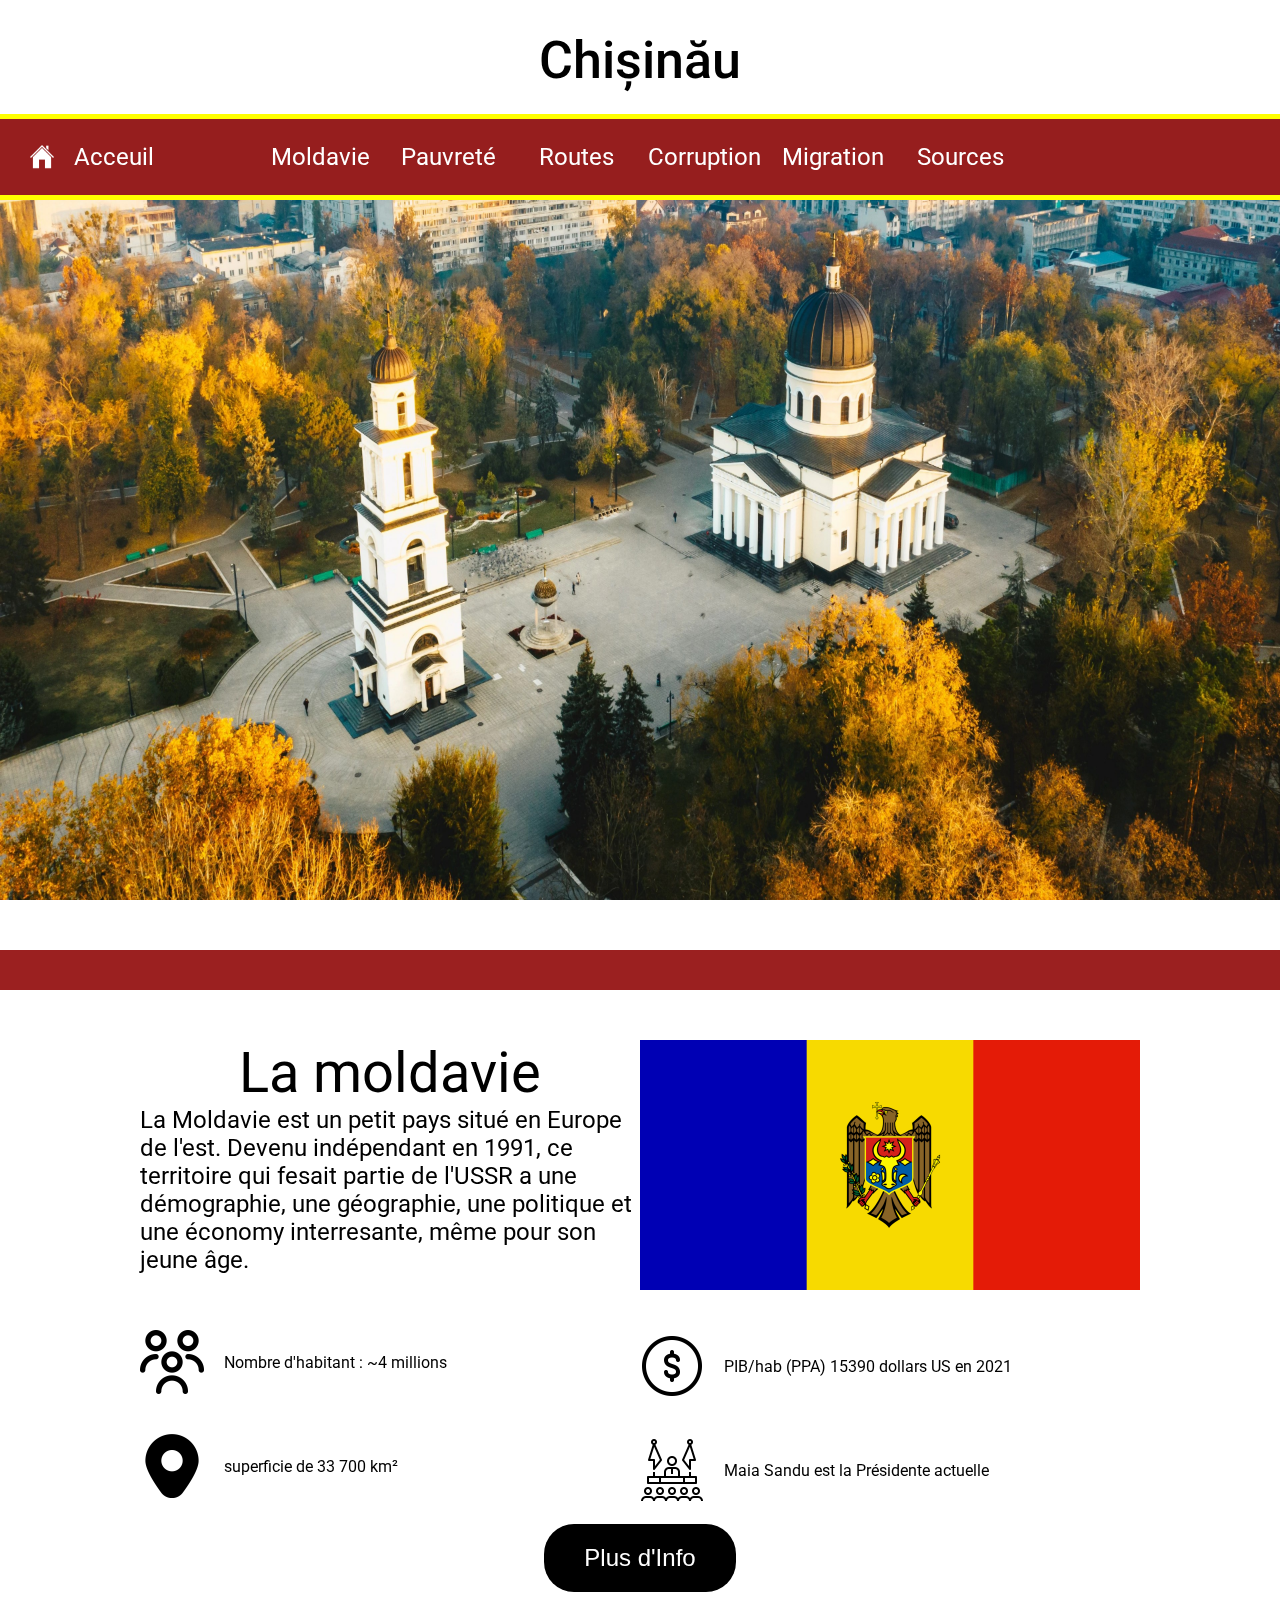
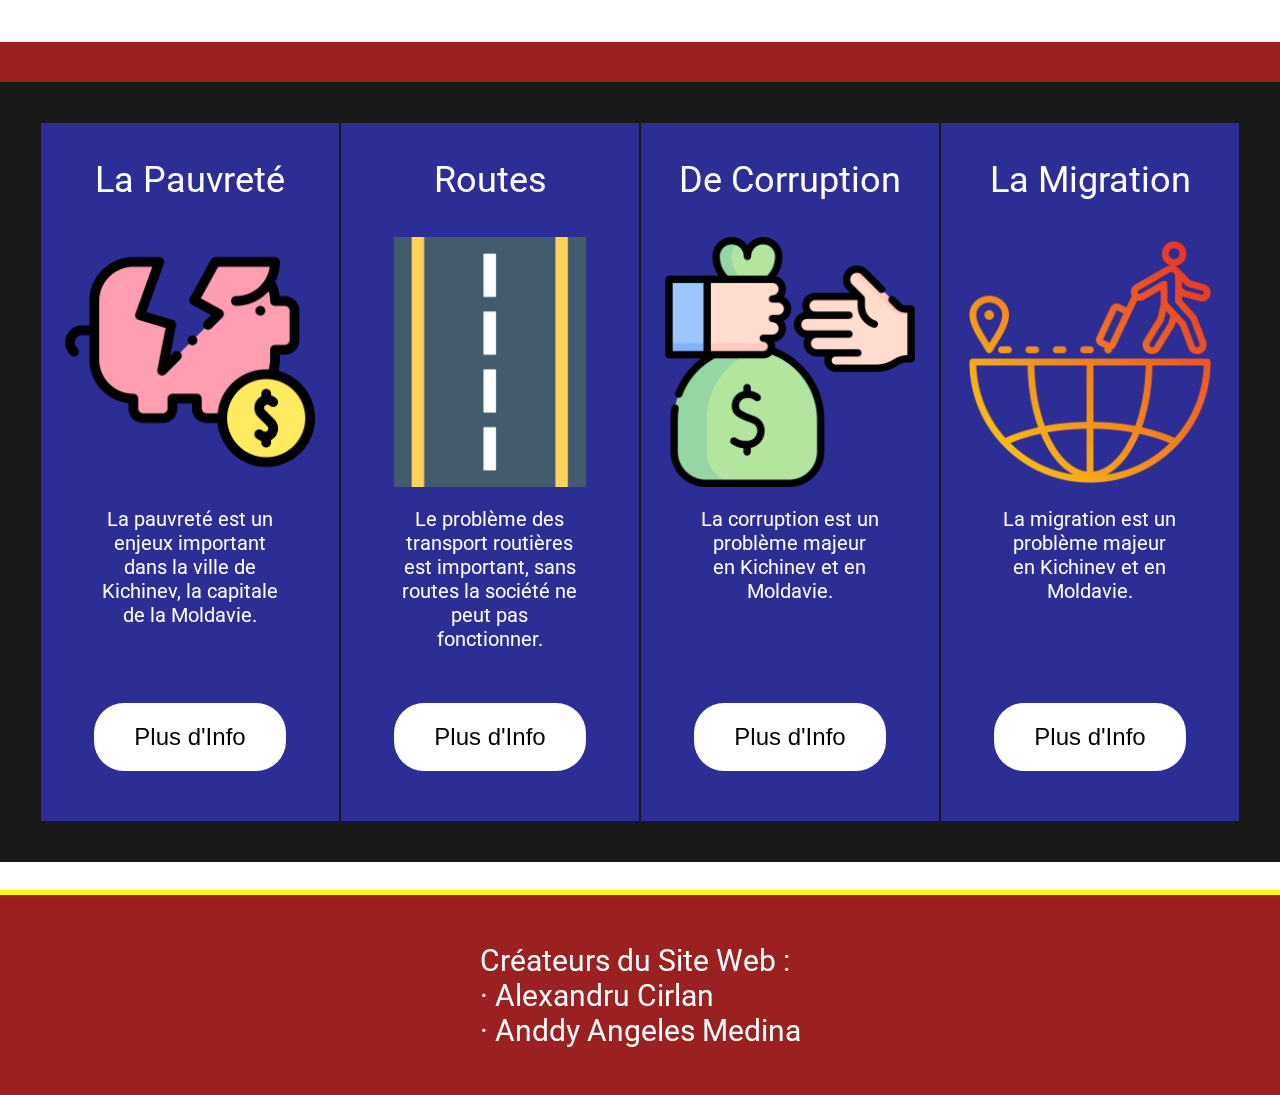
<file: index.html>
<!DOCTYPE html>
<html>
  <!--HEAD-->
  <head>
    <title>Page d'acceuil</title>
    <!--styles-->
    <link rel="stylesheet" href="styles/general.css">
    <link rel="stylesheet" href="styles/header.css">
    <link rel="stylesheet" href="styles/welcome.css">
    <link rel="stylesheet" href="styles/bottom.css">
    <!--fonts-->
    <link rel="preconnect" href="https://fonts.googleapis.com">
    <link rel="preconnect" href="https://fonts.gstatic.com" crossorigin>
    <link href="https://fonts.googleapis.com/css2?family=Roboto:wght@100;300;400;500;700&display=swap" rel="stylesheet">
  </head>
  <!--BODY-->
  <body>
    <!--header-->
    <div class="header">
      <!--title-->
      <div class="header-title-div">
        <p class="header-title">Chișinău</p>
      </div>
      <div class="nav-bar">
        <!--left-->
        <div class="header-left">
          <a class="home-button" href="./index.html">
            <img class="home" src="icons/home.png">
            <p class="header-city">Acceuil</p>
          </a>
          
        </div>
        <!--middle-->
        <div class="header-middle">
          <a class="header-link" href="./Moldavie.html"
            style="margin-left: 0px;"
            >Moldavie</a>
          <a class="header-link" href="./Pauvreté.html">Pauvreté</a>
          <a class="header-link" href="./Routes.html">Routes</a>
          <a class="header-link" href="./Corruption.html">Corruption</a>
          <a class="header-link" href="./Migration.html">Migration</a>
          <a class="header-link" href="./Sources.html">Sources</a>
        </div>
        <!--right-->
        <div class="header-right">
          <p> </p>
        </div>
      </div>
    </div>
    <!--page-content-->
    <div class="welcome-content">
      <div class="page-content">
        <div class="country-description">
          <div class="country-top">
            <div class="country-left">
              <div class="country-text-left">
                <p class="country-name-left">La moldavie</p>
                <p class="country-intro">
                  La Moldavie est un petit pays situé en Europe de l'est. Devenu indépendant en 1991, ce territoire qui fesait partie de l'USSR a une démographie, une géographie, une politique et une économy interresante, même pour son jeune âge.
                </p>
              </div>
              <div class="country-icons-left">
                <div class="country-icon-container">
                  <img class="country-icons" src="icons/users-alt.png">
                  <p class="country-icons-text">Nombre d'habitant : ~4 millions </p>
                </div>
                <div class="country-icon-container">
                  <img class="country-icons" src="icons/marker.png">
                  <p class="country-icons-text">superficie de 33 700 km²</p>
                </div>
              </div>
            </div>
            <div class="country-right">
              <div class="country-image">
                <img class="country-flag" src="images/moldova-flag.jpeg">
              </div>
              <div class="country-icons-right">
                <div class="country-icon-container">
                  <img class="country-icons" src="icons/coin.png">
                  <p class="country-icons-text">PIB/hab &#40;PPA&#41; 15390 dollars US en 2021</p>
                </div>
                <div class="country-icon-container">
                  <img class="country-icons" src="icons/goverment.png">
                  <p class="country-icons-text">Maia Sandu est la Présidente actuelle</p>
                </div>
              </div>
            </div>
          </div>
          <div class="country-description-bottom">
            <a class="country-more-info-link" href="./Moldavie.html">
              <button class="country-more-info-button">
                Plus d'Info
              </button>
            </a>
            
          </div>
        </div>




        <!--problems-->
        <div class="city-problems">
          <div class="problem-container">
            <p class="title-problem">La Pauvreté</p>
            <img class="image-problem" src="icons/piggy-bank.png">
            <p class="intro-problem">
              La pauvreté est un enjeux important dans la ville de Kichinev, la capitale de la Moldavie.
            </p>
            <a class="more-info-link" href="./Pauvreté.html">
              <button class="more-info-button">
                Plus d'Info
              </button>
            </a>
          </div>
          <div class="problem-container">
            <p class="title-problem">Routes</p>
            <img class="image-problem" src="icons/road.png">
            <p class="intro-problem">
              Le problème des transport routières est important, sans routes la société ne peut pas fonctionner.
            </p>
            <a class="more-info-link" href="./Routes.html">
              <button class="more-info-button">
                Plus d'Info
              </button>
            </a>
          </div>
          <div class="problem-container">
            <p class="title-problem">De Corruption</p>
            <img class="image-problem" src="icons/corruption.png">
            <p class="intro-problem">
              La corruption est un problème majeur en Kichinev et en Moldavie.
            </p>
            <a class="more-info-link" href="./Corruption.html">
              <button class="more-info-button">
                Plus d'Info
              </button>
            </a>
          </div>
          <div class="problem-container">
            <p class="title-problem">La Migration</p>
            <img class="image-problem" src="icons/immigrant.png">
            <p class="intro-problem">
              La migration est un problème majeur en Kichinev et en Moldavie. 
            </p>
            <a class="more-info-link" href="./Migration.html">
              <button class="more-info-button">
                Plus d'Info
              </button>
            </a>
          </div>
        </div>
      </div> 
      <div class="background-image-div">
        <img src="images/kichinev-background.jpeg" class="bg">
      </div> 
    </div>

    <!--bottom-->
    <div class="bottom">
      <div class="bottom-mothers">
        Créateurs du Site Web 	&#58; <br>
        &#183; Alexandru Cirlan <br>
        &#183; Anddy Angeles Medina <br>
      </div>
    </div>
  </body>
</html>
</file>
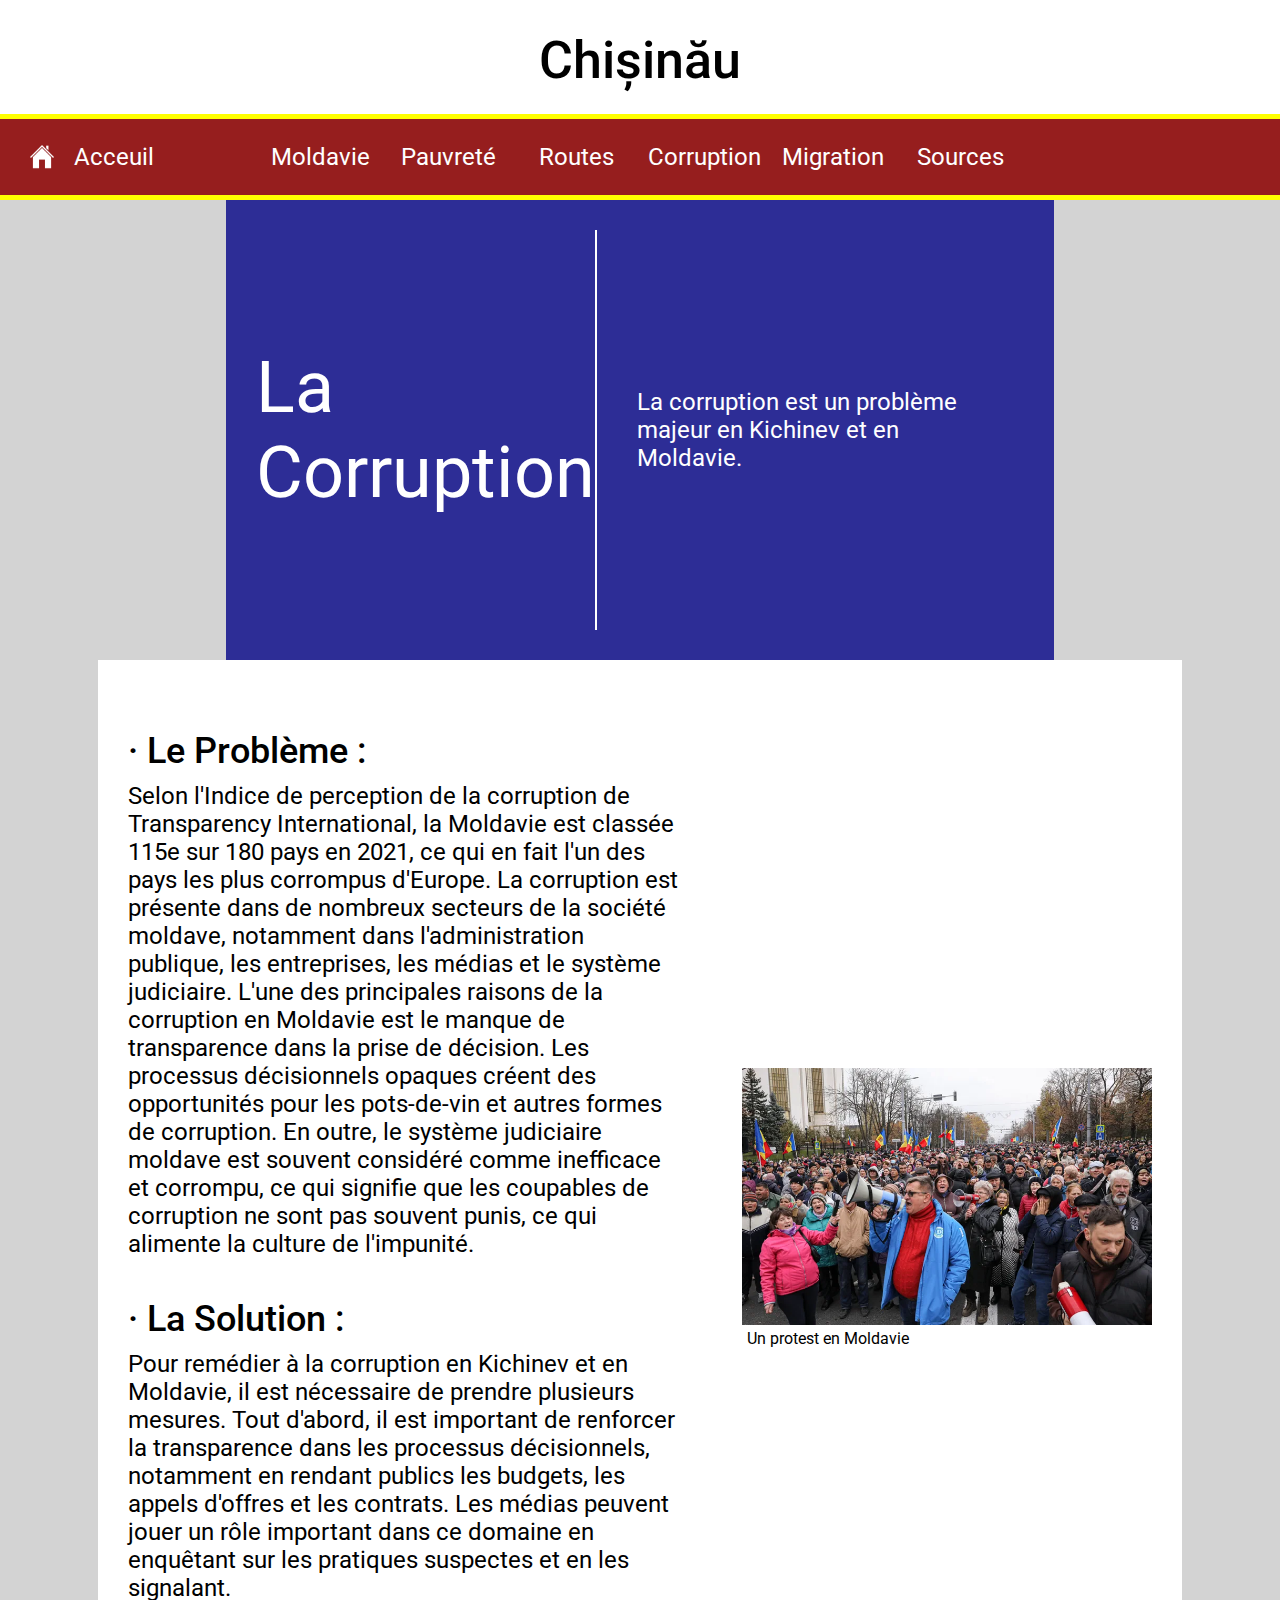
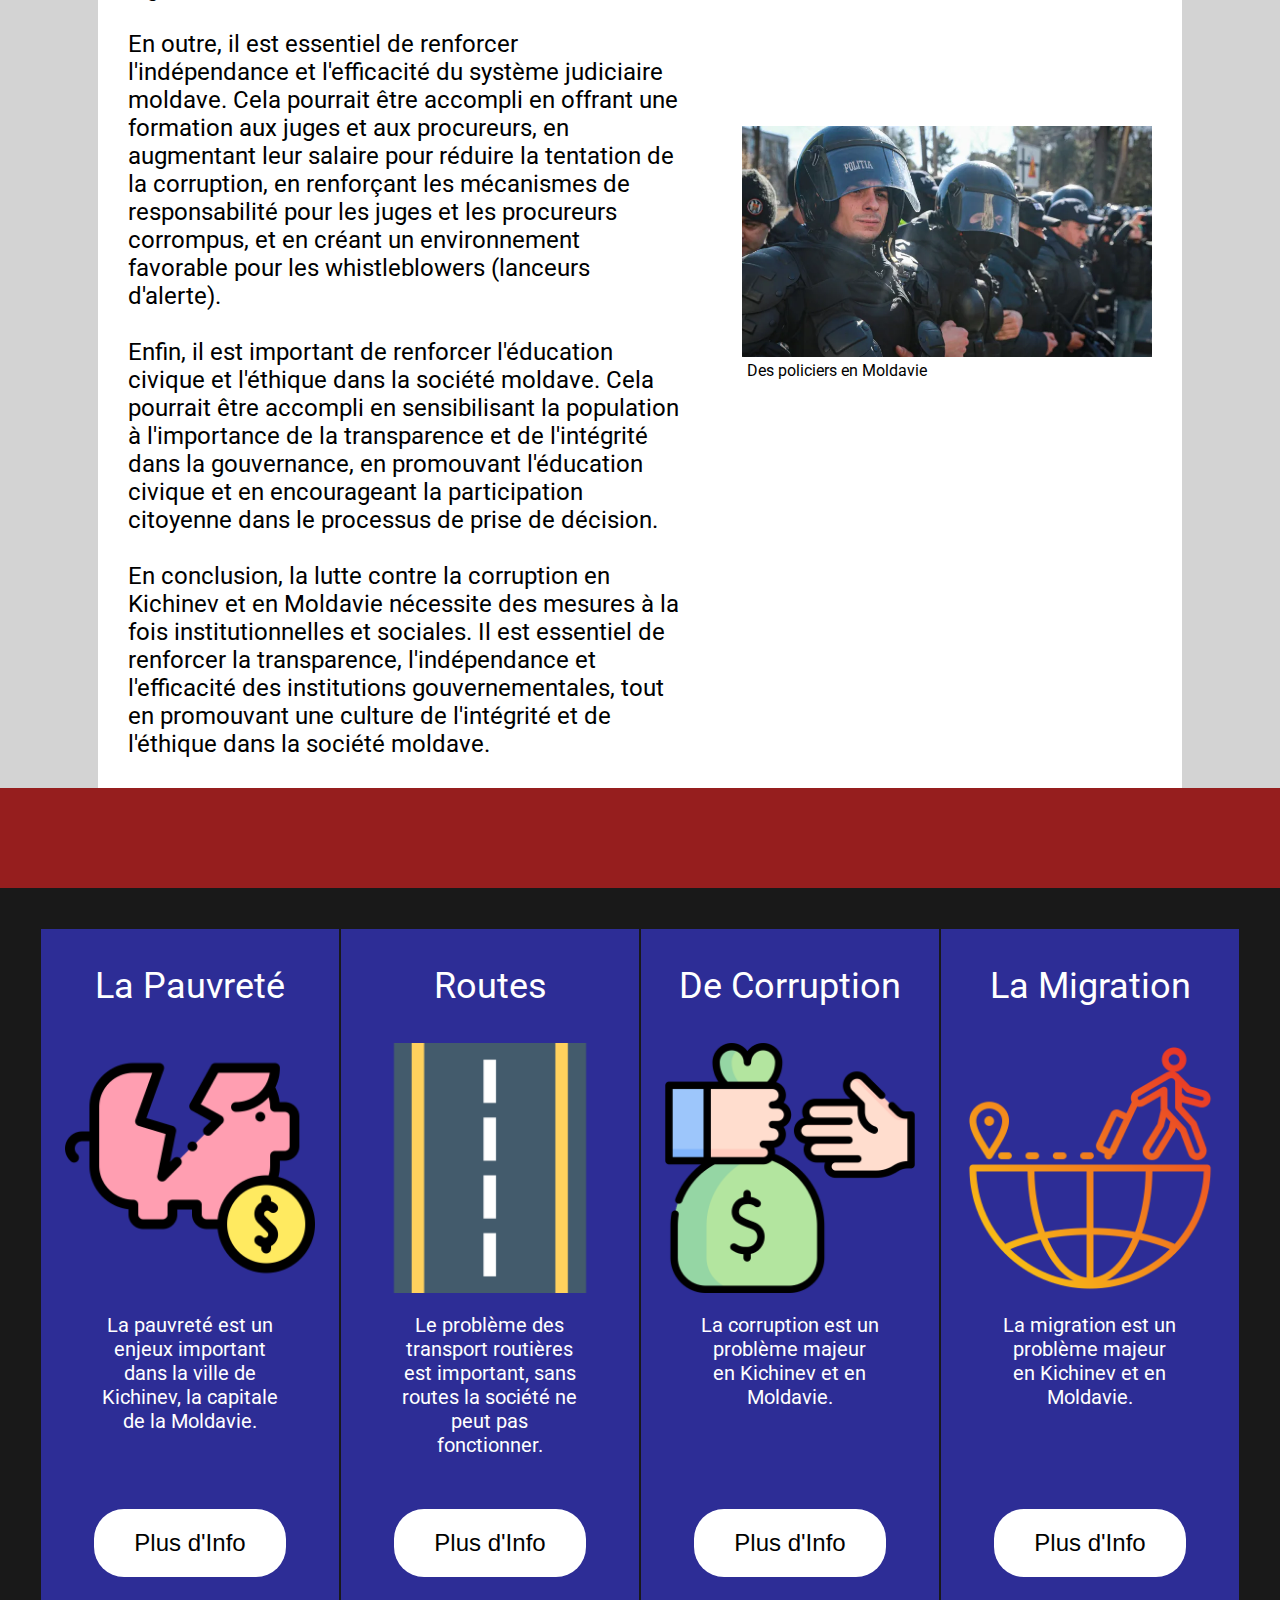
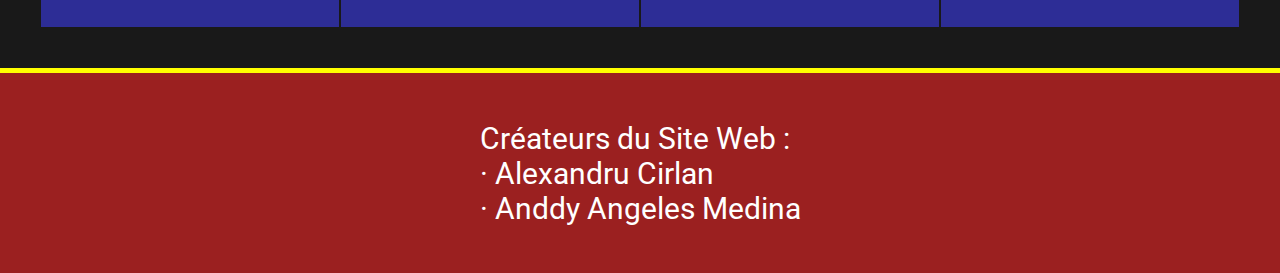
<file: Corruption.html>
<!DOCTYPE html>
<html>
  <!--HEAD-->
  <head>
    <title>Page d'acceuil</title>
    <!--styles-->
    <link rel="stylesheet" href="styles/general.css">
    <link rel="stylesheet" href="styles/header.css">
    <link rel="stylesheet" href="styles/page.css">
    <link rel="stylesheet" href="styles/bottom.css">
    <!--fonts-->
    <link rel="preconnect" href="https://fonts.googleapis.com">
    <link rel="preconnect" href="https://fonts.gstatic.com" crossorigin>
    <link href="https://fonts.googleapis.com/css2?family=Roboto:wght@100;300;400;500;700&display=swap" rel="stylesheet">
  </head>
  <!--BODY-->
  <body>
    <!--header-->
    <div class="header">
      <!--title-->
      <div class="header-title-div">
        <p class="header-title">Chișinău</p>
      </div>
      <div class="nav-bar">
        <!--left-->
        <div class="header-left">
          <a class="home-button" href="./index.html">
            <img class="home" src="icons/home.png">
            <p class="header-city">Acceuil</p>
          </a>
          
        </div>
        <!--middle-->
        <div class="header-middle">
          <a class="header-link" href="./Moldavie.html"
            style="margin-left: 0px;"
            >Moldavie</a>
          <a class="header-link" href="./Pauvreté.html">Pauvreté</a>
          <a class="header-link" href="./Routes.html">Routes</a>
          <a class="header-link" href="./Corruption.html">Corruption</a>
          <a class="header-link" href="./Migration.html">Migration</a>
          <a class="header-link" href="./Sources.html">Sources</a>
        </div>
        <!--right-->
        <div class="header-right">
          <p> </p>
        </div>
      </div>
    </div>
    <!--page-content-->
    <div class="page">
      <div class="title-container">
        <p class="title">La Corruption</p>
        <p class="title-text">
          La corruption est un problème majeur en Kichinev et en Moldavie.
        </p>
      </div>
      <div class="content-page">
        <div class="information-container">
          <div class="problem-poor">
            <p class="subtitle">
              &#183; Le Problème :
            </p>
            <p class="information">
              Selon l'Indice de perception de la corruption de Transparency International, la Moldavie est classée 115e sur 180 pays en 2021, ce qui en fait l'un des pays les plus corrompus d'Europe. La corruption est présente dans de nombreux secteurs de la société moldave, notamment dans l'administration publique, les entreprises, les médias et le système judiciaire. L'une des principales raisons de la corruption en Moldavie est le manque de transparence dans la prise de décision. Les processus décisionnels opaques créent des opportunités pour les pots-de-vin et autres formes de corruption. En outre, le système judiciaire moldave est souvent considéré comme inefficace et corrompu, ce qui signifie que les coupables de corruption ne sont pas souvent punis, ce qui alimente la culture de l'impunité.
            </p>
          </div>
          <div class="solution-poor">
            <p class="subtitle">
              &#183; La Solution :
            </p>
            <p class="information">
              Pour remédier à la corruption en Kichinev et en Moldavie, il est nécessaire de prendre plusieurs mesures. Tout d'abord, il est important de renforcer la transparence dans les processus décisionnels, notamment en rendant publics les budgets, les appels d'offres et les contrats. Les médias peuvent jouer un rôle important dans ce domaine en enquêtant sur les pratiques suspectes et en les signalant.<br>
              <br>En outre, il est essentiel de renforcer l'indépendance et l'efficacité du système judiciaire moldave. Cela pourrait être accompli en offrant une formation aux juges et aux procureurs, en augmentant leur salaire pour réduire la tentation de la corruption, en renforçant les mécanismes de responsabilité pour les juges et les procureurs corrompus, et en créant un environnement favorable pour les whistleblowers (lanceurs d'alerte).<br>
              <br>Enfin, il est important de renforcer l'éducation civique et l'éthique dans la société moldave. Cela pourrait être accompli en sensibilisant la population à l'importance de la transparence et de l'intégrité dans la gouvernance, en promouvant l'éducation civique et en encourageant la participation citoyenne dans le processus de prise de décision.<br>
              <br>En conclusion, la lutte contre la corruption en Kichinev et en Moldavie nécessite des mesures à la fois institutionnelles et sociales. Il est essentiel de renforcer la transparence, l'indépendance et l'efficacité des institutions gouvernementales, tout en promouvant une culture de l'intégrité et de l'éthique dans la société moldave.
            </p>
          </div>
        </div>
        <div class="image-container">
          <div>
            <img class="image" src="images/moldova-revolt.jpeg">
            <a class="image-txt" target="_blank" href="https://images.seattletimes.com/wp-content/uploads/2022/12/urnpublicidap.org100663128544b9bc29c7739ad416a6fbMoldova_EU_Sanctions_74602.jpg?d=780x488">Un protest en Moldavie</a>
          </div>
          <div>
          <img class="image" src="images/moldova-police.jpeg">
          <a class="image-txt" target="_blank" href="https://i.cbc.ca/1.6776641.1678652824!/fileImage/httpImage/image.jpg_gen/derivatives/16x9_780/moldova-protest.jpg">Des policiers en Moldavie</a>
          </div>
        </div>
      </div>
      <div class="city-problems">
        <div class="problem-container">
          <p class="title-problem">La Pauvreté</p>
          <img class="image-problem" src="icons/piggy-bank.png">
          <p class="intro-problem">
            La pauvreté est un enjeux important dans la ville de Kichinev, la capitale de la Moldavie.
          </p>
          <a class="more-info-link" href="./Pauvreté.html">
            <button class="more-info-button">
              Plus d'Info
            </button>
          </a>
        </div>
        <div class="problem-container">
          <p class="title-problem">Routes</p>
          <img class="image-problem" src="icons/road.png">
          <p class="intro-problem">
            Le problème des transport routières est important, sans routes la société ne peut pas fonctionner.
          </p>
          <a class="more-info-link" href="./Routes.html">
            <button class="more-info-button">
              Plus d'Info
            </button>
          </a>
        </div>
        <div class="problem-container">
          <p class="title-problem">De Corruption</p>
          <img class="image-problem" src="icons/corruption.png">
          <p class="intro-problem">
            La corruption est un problème majeur en Kichinev et en Moldavie.
          </p>
          <a class="more-info-link" href="./Corruption.html">
            <button class="more-info-button">
              Plus d'Info
            </button>
          </a>
        </div>
        <div class="problem-container">
          <p class="title-problem">La Migration</p>
          <img class="image-problem" src="icons/immigrant.png">
          <p class="intro-problem">
            La migration est un problème majeur en Kichinev et en Moldavie. 
          </p>
          <a class="more-info-link" href="./Migration.html">
            <button class="more-info-button">
              Plus d'Info
            </button>
          </a>
        </div>
      </div>
    </div>  
    <!--bottom-->
    <div class="bottom">
      <div class="bottom-mothers">
        Créateurs du Site Web 	&#58; <br>
        &#183; Alexandru Cirlan <br>
        &#183; Anddy Angeles Medina <br>
      </div>
    </div>
  </body>
</html>
</file>
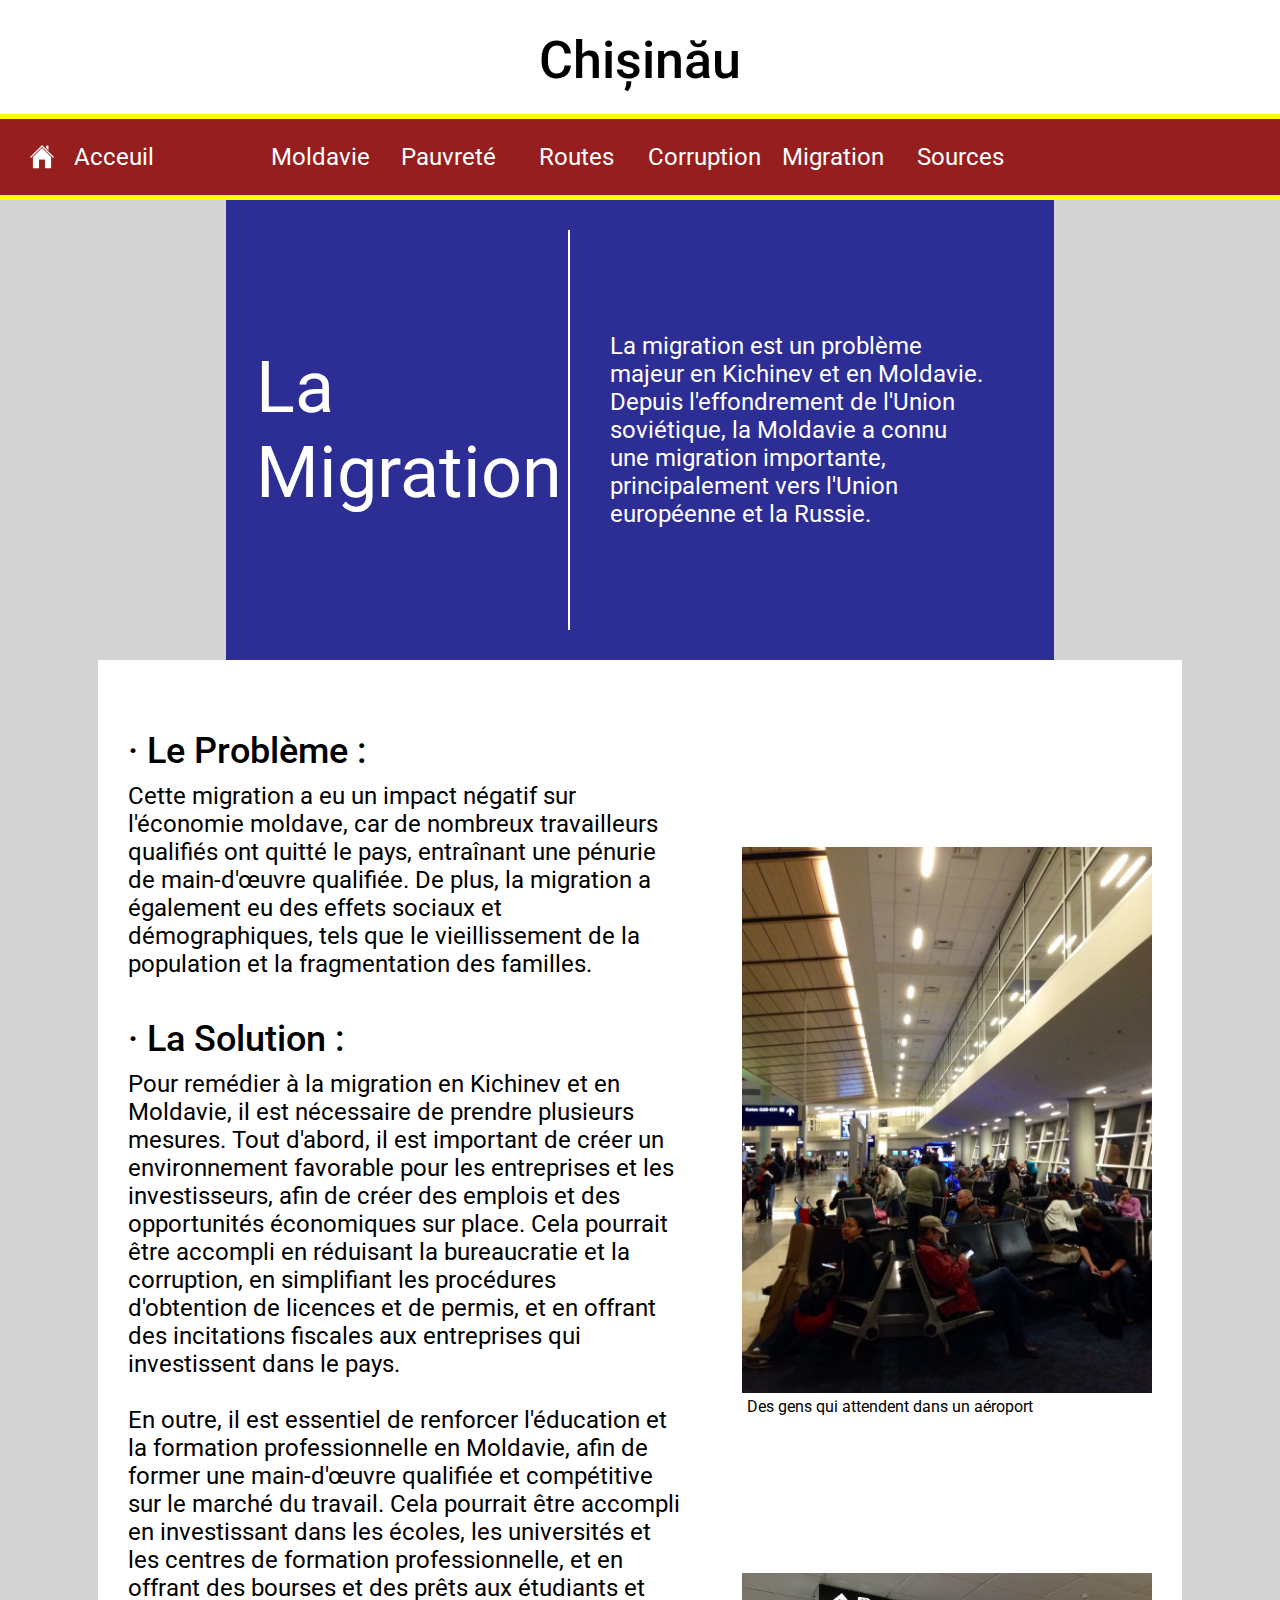
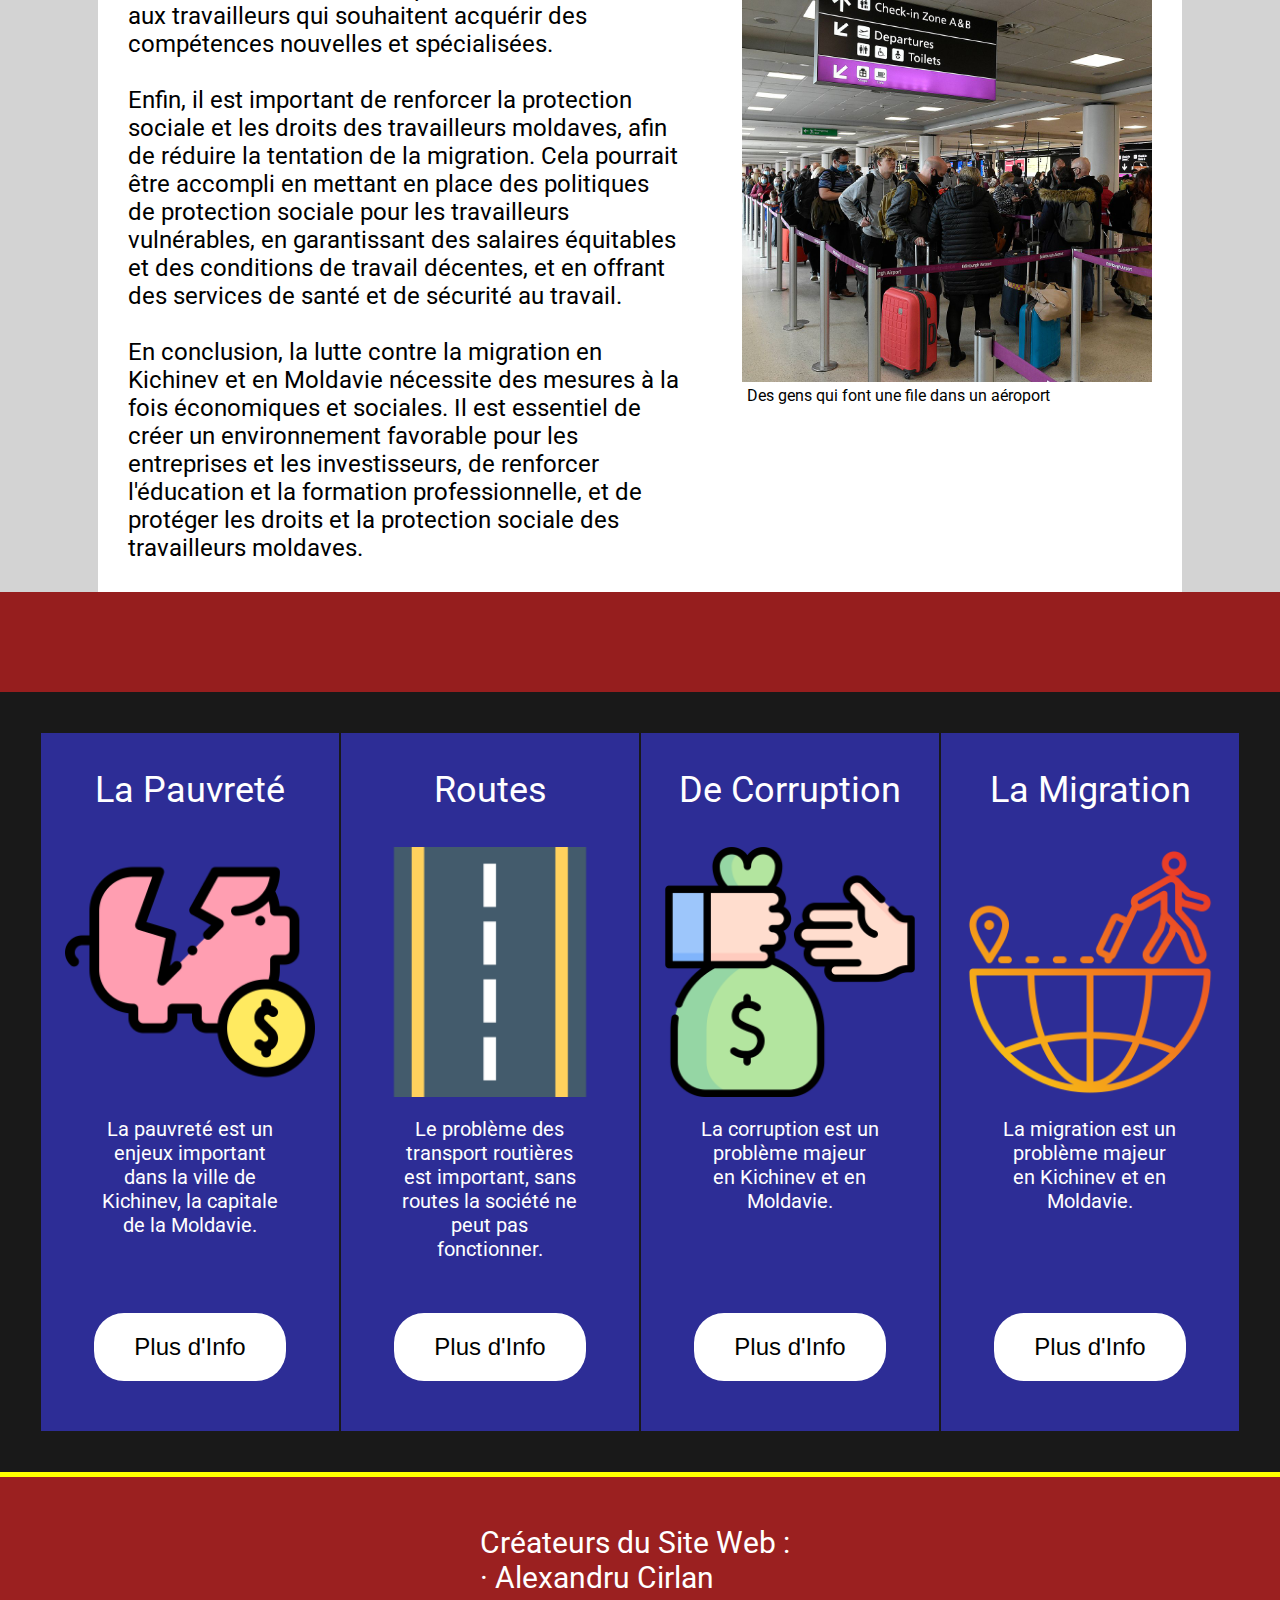
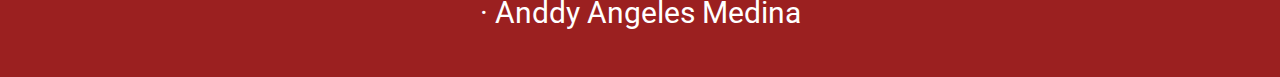
<file: Migration.html>
<!DOCTYPE html>
<html>
  <!--HEAD-->
  <head>
    <title>Page d'acceuil</title>
    <!--styles-->
    <link rel="stylesheet" href="styles/general.css">
    <link rel="stylesheet" href="styles/header.css">
    <link rel="stylesheet" href="styles/page.css">
    <link rel="stylesheet" href="styles/bottom.css">
    <!--fonts-->
    <link rel="preconnect" href="https://fonts.googleapis.com">
    <link rel="preconnect" href="https://fonts.gstatic.com" crossorigin>
    <link href="https://fonts.googleapis.com/css2?family=Roboto:wght@100;300;400;500;700&display=swap" rel="stylesheet">
  </head>
  <!--BODY-->
  <body>
    <!--header-->
    <div class="header">
      <!--title-->
      <div class="header-title-div">
        <p class="header-title">Chișinău</p>
      </div>
      <div class="nav-bar">
        <!--left-->
        <div class="header-left">
          <a class="home-button" href="./index.html">
            <img class="home" src="icons/home.png">
            <p class="header-city">Acceuil</p>
          </a>
          
        </div>
        <!--middle-->
        <div class="header-middle">
          <a class="header-link" href="./Moldavie.html"
            style="margin-left: 0px;"
            >Moldavie</a>
          <a class="header-link" href="./Pauvreté.html">Pauvreté</a>
          <a class="header-link" href="./Routes.html">Routes</a>
          <a class="header-link" href="./Corruption.html">Corruption</a>
          <a class="header-link" href="./Migration.html">Migration</a>
          <a class="header-link" href="./Sources.html">Sources</a>
        </div>
        <!--right-->
        <div class="header-right">
          <p> </p>
        </div>
      </div>
    </div>
    <!--page-content-->
    <div class="page">
      <div class="title-container">
        <p class="title">La Migration</p>
        <p class="title-text">
          La migration est un problème majeur en Kichinev et en Moldavie. Depuis l'effondrement de l'Union soviétique, la Moldavie a connu une migration importante, principalement vers l'Union européenne et la Russie. 
        </p>
      </div>
      <div class="content-page">
        <div class="information-container">
          <div class="problem-poor">
            <p class="subtitle">
              &#183; Le Problème :
            </p>
            <p class="information">
              Cette migration a eu un impact négatif sur l'économie moldave, car de nombreux travailleurs qualifiés ont quitté le pays, entraînant une pénurie de main-d'œuvre qualifiée. De plus, la migration a également eu des effets sociaux et démographiques, tels que le vieillissement de la population et la fragmentation des familles. 
            </p>
          </div>
          <div class="solution-poor">
            <p class="subtitle">
              &#183; La Solution :
            </p>
            <p class="information">
              Pour remédier à la migration en Kichinev et en Moldavie, il est nécessaire de prendre plusieurs mesures. Tout d'abord, il est important de créer un environnement favorable pour les entreprises et les investisseurs, afin de créer des emplois et des opportunités économiques sur place. Cela pourrait être accompli en réduisant la bureaucratie et la corruption, en simplifiant les procédures d'obtention de licences et de permis, et en offrant des incitations fiscales aux entreprises qui investissent dans le pays.<br>
              <br>En outre, il est essentiel de renforcer l'éducation et la formation professionnelle en Moldavie, afin de former une main-d'œuvre qualifiée et compétitive sur le marché du travail. Cela pourrait être accompli en investissant dans les écoles, les universités et les centres de formation professionnelle, et en offrant des bourses et des prêts aux étudiants et aux travailleurs qui souhaitent acquérir des compétences nouvelles et spécialisées.<br>
              <br>Enfin, il est important de renforcer la protection sociale et les droits des travailleurs moldaves, afin de réduire la tentation de la migration. Cela pourrait être accompli en mettant en place des politiques de protection sociale pour les travailleurs vulnérables, en garantissant des salaires équitables et des conditions de travail décentes, et en offrant des services de santé et de sécurité au travail.<br>
              <br>En conclusion, la lutte contre la migration en Kichinev et en Moldavie nécessite des mesures à la fois économiques et sociales. Il est essentiel de créer un environnement favorable pour les entreprises et les investisseurs, de renforcer l'éducation et la formation professionnelle, et de protéger les droits et la protection sociale des travailleurs moldaves.
            </p>
          </div>
        </div>
        <div class="image-container">
          <div>
            <img class="image" src="images/airport.jpeg">
            <a class="image-txt" target="_blank" href="https://i.pinimg.com/originals/70/de/1d/70de1d2cb2583c4ccad982774fea6e33.jpg">Des gens qui attendent dans un aéroport</a>
          </div>
          <div>
          <img class="image" src="images/airport-waiting-line.jpeg">
          <a class="image-txt" target="_blank" href="https://i2-prod.dailyrecord.co.uk/incoming/article26647119.ece/ALTERNATES/s1200c/0_JS262590894.jpg">Des gens qui font une file dans un aéroport</a>
          </div>
        </div>
      </div>
      <div class="city-problems">
        <div class="problem-container">
          <p class="title-problem">La Pauvreté</p>
          <img class="image-problem" src="icons/piggy-bank.png">
          <p class="intro-problem">
            La pauvreté est un enjeux important dans la ville de Kichinev, la capitale de la Moldavie.
          </p>
          <a class="more-info-link" href="./Pauvreté.html">
            <button class="more-info-button">
              Plus d'Info
            </button>
          </a>
        </div>
        <div class="problem-container">
          <p class="title-problem">Routes</p>
          <img class="image-problem" src="icons/road.png">
          <p class="intro-problem">
            Le problème des transport routières est important, sans routes la société ne peut pas fonctionner.
          </p>
          <a class="more-info-link" href="./Routes.html">
            <button class="more-info-button">
              Plus d'Info
            </button>
          </a>
        </div>
        <div class="problem-container">
          <p class="title-problem">De Corruption</p>
          <img class="image-problem" src="icons/corruption.png">
          <p class="intro-problem">
            La corruption est un problème majeur en Kichinev et en Moldavie.
          </p>
          <a class="more-info-link" href="./Corruption.html">
            <button class="more-info-button">
              Plus d'Info
            </button>
          </a>
        </div>
        <div class="problem-container">
          <p class="title-problem">La Migration</p>
          <img class="image-problem" src="icons/immigrant.png">
          <p class="intro-problem">
            La migration est un problème majeur en Kichinev et en Moldavie. 
          </p>
          <a class="more-info-link" href="./Migration.html">
            <button class="more-info-button">
              Plus d'Info
            </button>
          </a>
        </div>
      </div>
    </div>  
    <!--bottom-->
    <div class="bottom">
      <div class="bottom-mothers">
        Créateurs du Site Web 	&#58; <br>
        &#183; Alexandru Cirlan <br>
        &#183; Anddy Angeles Medina <br>
      </div>
    </div>
  </body>
</html>
</file>
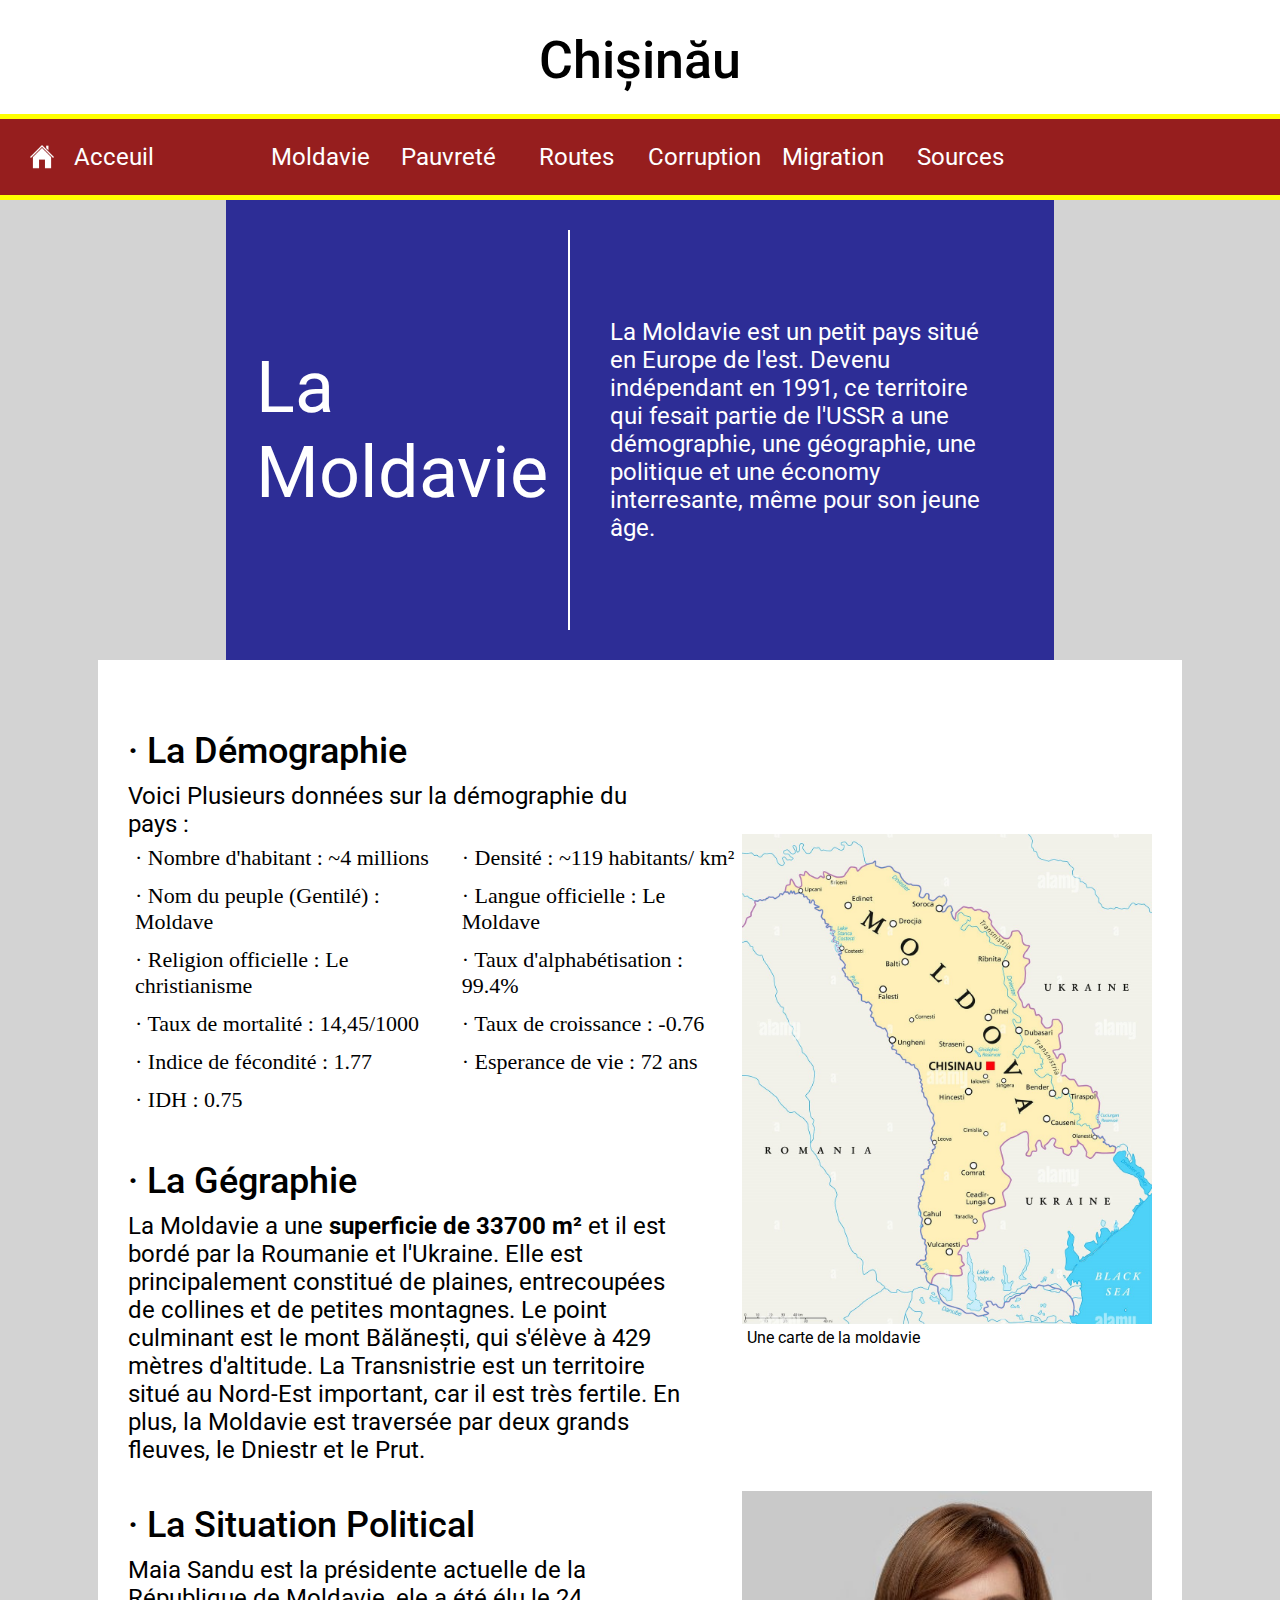
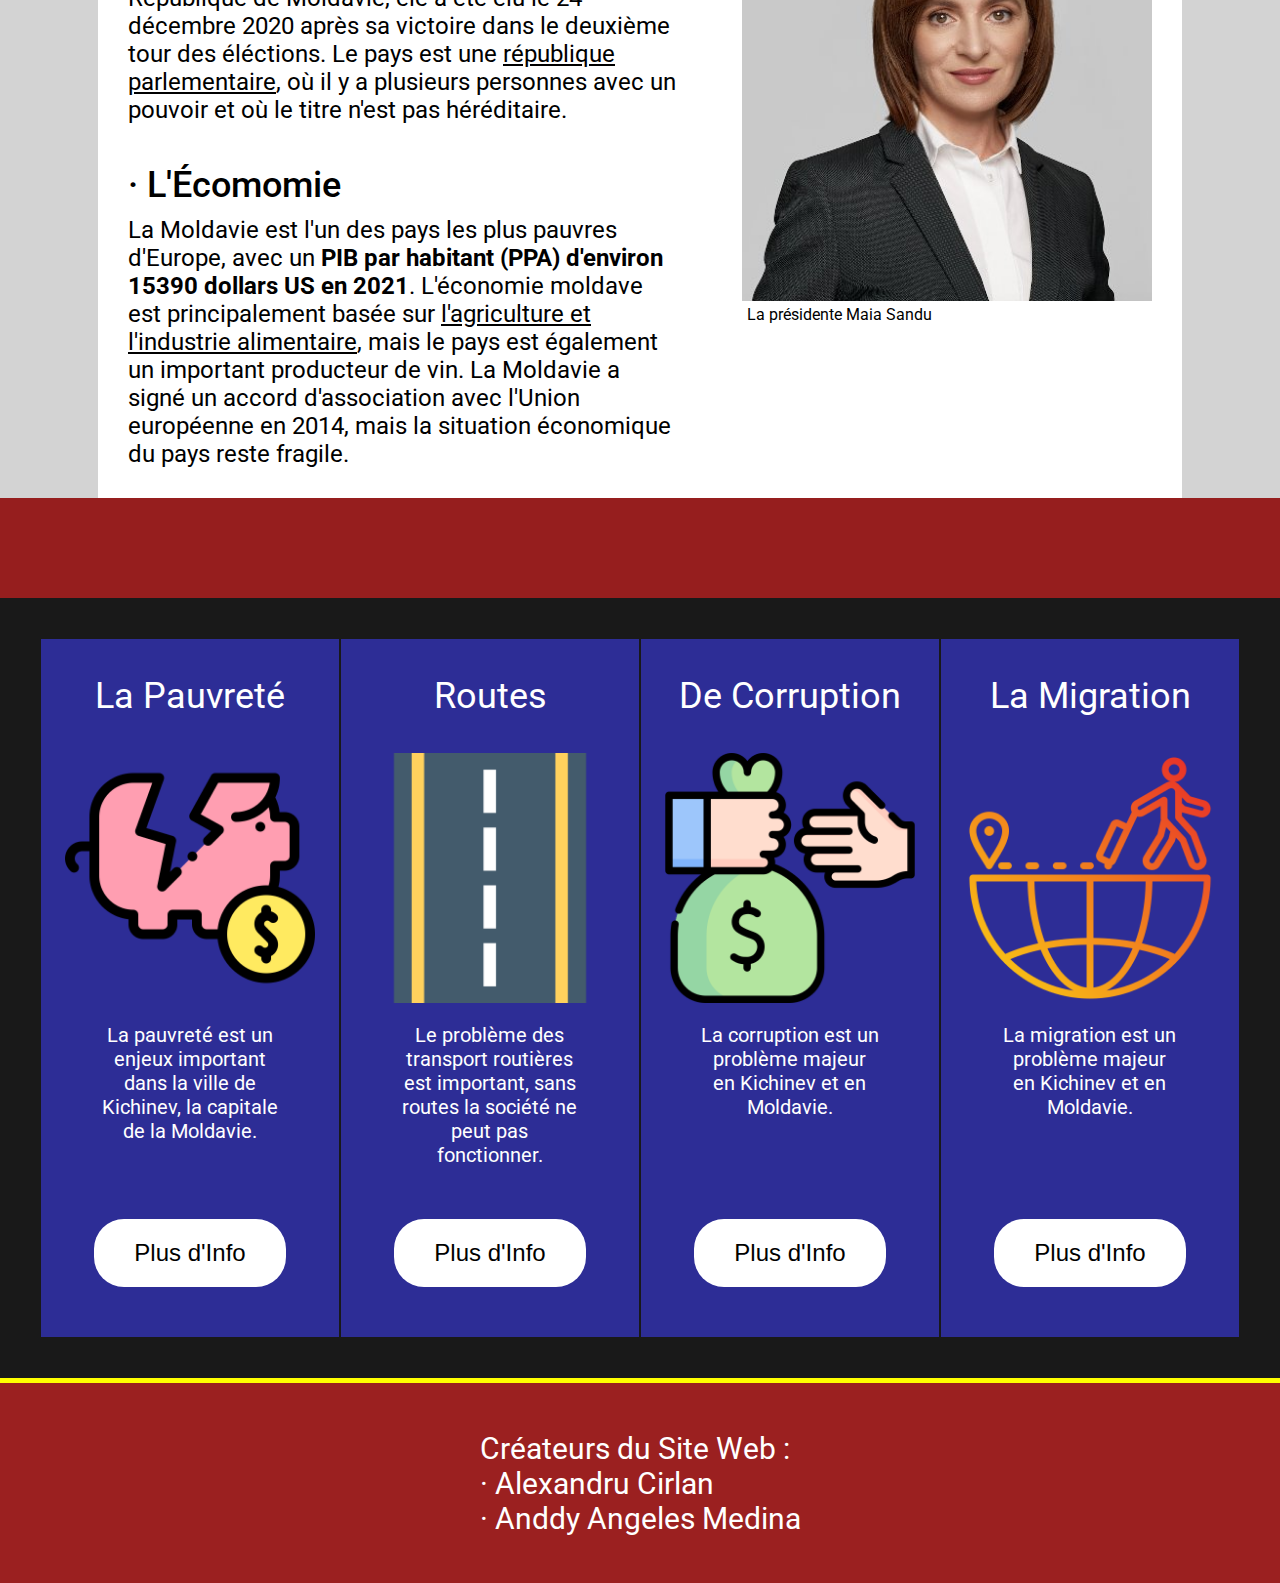
<file: Moldavie.html>
<!DOCTYPE html>
<html>
  <!--HEAD-->
  <head>
    <title>Page d'acceuil</title>
    <!--styles-->
    <link rel="stylesheet" href="styles/general.css">
    <link rel="stylesheet" href="styles/header.css">
    <link rel="stylesheet" href="styles/page.css">
    <link rel="stylesheet" href="styles/bottom.css">
    <!--fonts-->
    <link rel="preconnect" href="https://fonts.googleapis.com">
    <link rel="preconnect" href="https://fonts.gstatic.com" crossorigin>
    <link href="https://fonts.googleapis.com/css2?family=Roboto:wght@100;300;400;500;700&display=swap" rel="stylesheet">
  </head>
  <!--BODY-->
  <body>
    <!--header-->
    <div class="header">
      <!--title-->
      <div class="header-title-div">
        <p class="header-title">Chișinău</p>
      </div>
      <div class="nav-bar">
        <!--left-->
        <div class="header-left">
          <a class="home-button" href="./index.html">
            <img class="home" src="icons/home.png">
            <p class="header-city">Acceuil</p>
          </a>
          
        </div>
        <!--middle-->
        <div class="header-middle">
          <a class="header-link" href="./Moldavie.html"
            style="margin-left: 0px;"
            >Moldavie</a>
          <a class="header-link" href="./Pauvreté.html">Pauvreté</a>
          <a class="header-link" href="./Routes.html">Routes</a>
          <a class="header-link" href="./Corruption.html">Corruption</a>
          <a class="header-link" href="./Migration.html">Migration</a>
          <a class="header-link" href="./Sources.html">Sources</a>
        </div>
        <!--right-->
        <div class="header-right">
          <p> </p>
        </div>
      </div>
    </div>
    <!--page-content-->
    <div class="page">
        <div class="title-container">
          <p class="title">La Moldavie</p>
          <p class="title-text">
            La Moldavie est un petit pays situé en Europe de l'est. Devenu indépendant en 1991, ce territoire qui fesait partie de l'USSR a une démographie, une géographie, une politique et une économy interresante, même pour son jeune âge.
          </p>
        </div>
      <div class="content-page">
        <div class="information-container">
          <div class="demography-moldova">
            <p class="subtitle">&#183; La Démographie</p>
            <p class="information">
              Voici Plusieurs données sur la démographie du pays : 
              <table>
                <tr>
                  <td>&#183; Nombre d'habitant : ~4 millions </td>
                  <td>&#183; Densité : ~119 habitants/ km² </td>
                </tr>
                <tr>
                  <td>&#183; Nom du peuple (Gentilé) : Moldave </td>
                  <td>&#183; Langue officielle : Le Moldave </td>
                </tr>
                <tr>
                  <td>&#183; Religion officielle : Le christianisme </td>
                  <td>&#183; Taux d'alphabétisation : 99.4% </td>
                </tr>
                <tr>
                  <td>&#183; Taux de mortalité : 14,45/1000 </td>
                  <td>&#183; Taux de croissance : -0.76 </td>
                </tr>                  
                  <td>&#183; Indice de fécondité : 1.77 </td>
                  <td>&#183; Esperance de vie : 72 ans </td>
                <tr>
                  <td>&#183; IDH : 0.75 </td>
                </tr>
              </table>
            </p>
          </div>
          <div class="geography-moldova">
            <p class="subtitle">&#183; La Gégraphie</p>
            <p class="information">
              La Moldavie a une <span class="information-bold">superficie de 33700 m&sup2;</span> et il est bordé par la Roumanie et l'Ukraine. Elle est principalement constitué de plaines, entrecoupées de collines et de petites montagnes. Le point culminant est le mont Bălănești, qui s'élève à 429 mètres d'altitude. La Transnistrie est un territoire situé au Nord-Est important, car il est très fertile. En plus, la Moldavie est traversée par deux grands fleuves, le Dniestr et le Prut.
            </p>
          </div>
          <div class="politics-moldova">
            <p class="subtitle">&#183; La Situation Political</p>
            <p class="information">
              Maia Sandu est la présidente actuelle de la République de Moldavie, ele a été élu  le 24 décembre 2020 après sa victoire dans le deuxième tour des éléctions. Le pays est une <span class="information-underlined">république parlementaire</span>, où il y a plusieurs personnes avec un pouvoir et où le titre n'est pas héréditaire.
            </p>
          </div>
          <div class="economy-moldova">
            <p class="subtitle">&#183; L'Écomomie</p>
            <p class="information">
              La Moldavie est l'un des pays les plus pauvres d'Europe, avec un <span class="information-bold">PIB par habitant &#40;PPA&#41; d'environ 15390 dollars US en 2021</span>. L'économie moldave est principalement basée sur <span class="information-underlined">l'agriculture et l'industrie alimentaire</span>, mais le pays est également un important producteur de vin. La Moldavie a signé un accord d'association avec l'Union européenne en 2014, mais la situation économique du pays reste fragile.
            </p>
          </div>
        </div>
        <div class="image-container">
          <div>
            <img class="image" src="images/moldova-map.jpeg">
            <a class="image-txt" target="_blank" href="https://c8.alamy.com/compfr/f3ejxd/carte-politique-avec-la-moldova-chisinau-capitale-des-frontieres-nationales-d-importantes-villes-rivieres-et-lacs-english-l-etiquetage-et-a-l-echelle-f3ejxd.jpg">Une carte de la moldavie</a>
          </div>
          <div>
            <img class="image" src="images/maia_sandu_picture.jpeg">
            <a class="image-txt" target="_blank" href="https://pbs.twimg.com/profile_images/1349675237428883458/Sj-Ewnrk_400x400.jpg">La présidente Maia Sandu</a>
          </div>
          
          
        </div>
      </div>
      <div class="city-problems">
        <div class="problem-container">
          <p class="title-problem">La Pauvreté</p>
          <img class="image-problem" src="icons/piggy-bank.png">
          <p class="intro-problem">
            La pauvreté est un enjeux important dans la ville de Kichinev, la capitale de la Moldavie.
          </p>
          <a class="more-info-link" href="./Pauvreté.html">
            <button class="more-info-button">
              Plus d'Info
            </button>
          </a>
        </div>
        <div class="problem-container">
          <p class="title-problem">Routes</p>
          <img class="image-problem" src="icons/road.png">
          <p class="intro-problem">
            Le problème des transport routières est important, sans routes la société ne peut pas fonctionner.
          </p>
          <a class="more-info-link" href="./Routes.html">
            <button class="more-info-button">
              Plus d'Info
            </button>
          </a>
        </div>
        <div class="problem-container">
          <p class="title-problem">De Corruption</p>
          <img class="image-problem" src="icons/corruption.png">
          <p class="intro-problem">
            La corruption est un problème majeur en Kichinev et en Moldavie.
          </p>
          <a class="more-info-link" href="./Corruption.html">
            <button class="more-info-button">
              Plus d'Info
            </button>
          </a>
        </div>
        <div class="problem-container">
          <p class="title-problem">La Migration</p>
          <img class="image-problem" src="icons/immigrant.png">
          <p class="intro-problem">
            La migration est un problème majeur en Kichinev et en Moldavie. 
          </p>
          <a class="more-info-link" href="./Migration.html">
            <button class="more-info-button">
              Plus d'Info
            </button>
          </a>
        </div>
      </div>
    </div>
    <!--bottom-->
    <div class="bottom">
      <div class="bottom-mothers">
        Créateurs du Site Web 	&#58; <br>
        &#183; Alexandru Cirlan <br>
        &#183; Anddy Angeles Medina <br>
      </div>
    </div>
  </body>
</html>
</file>
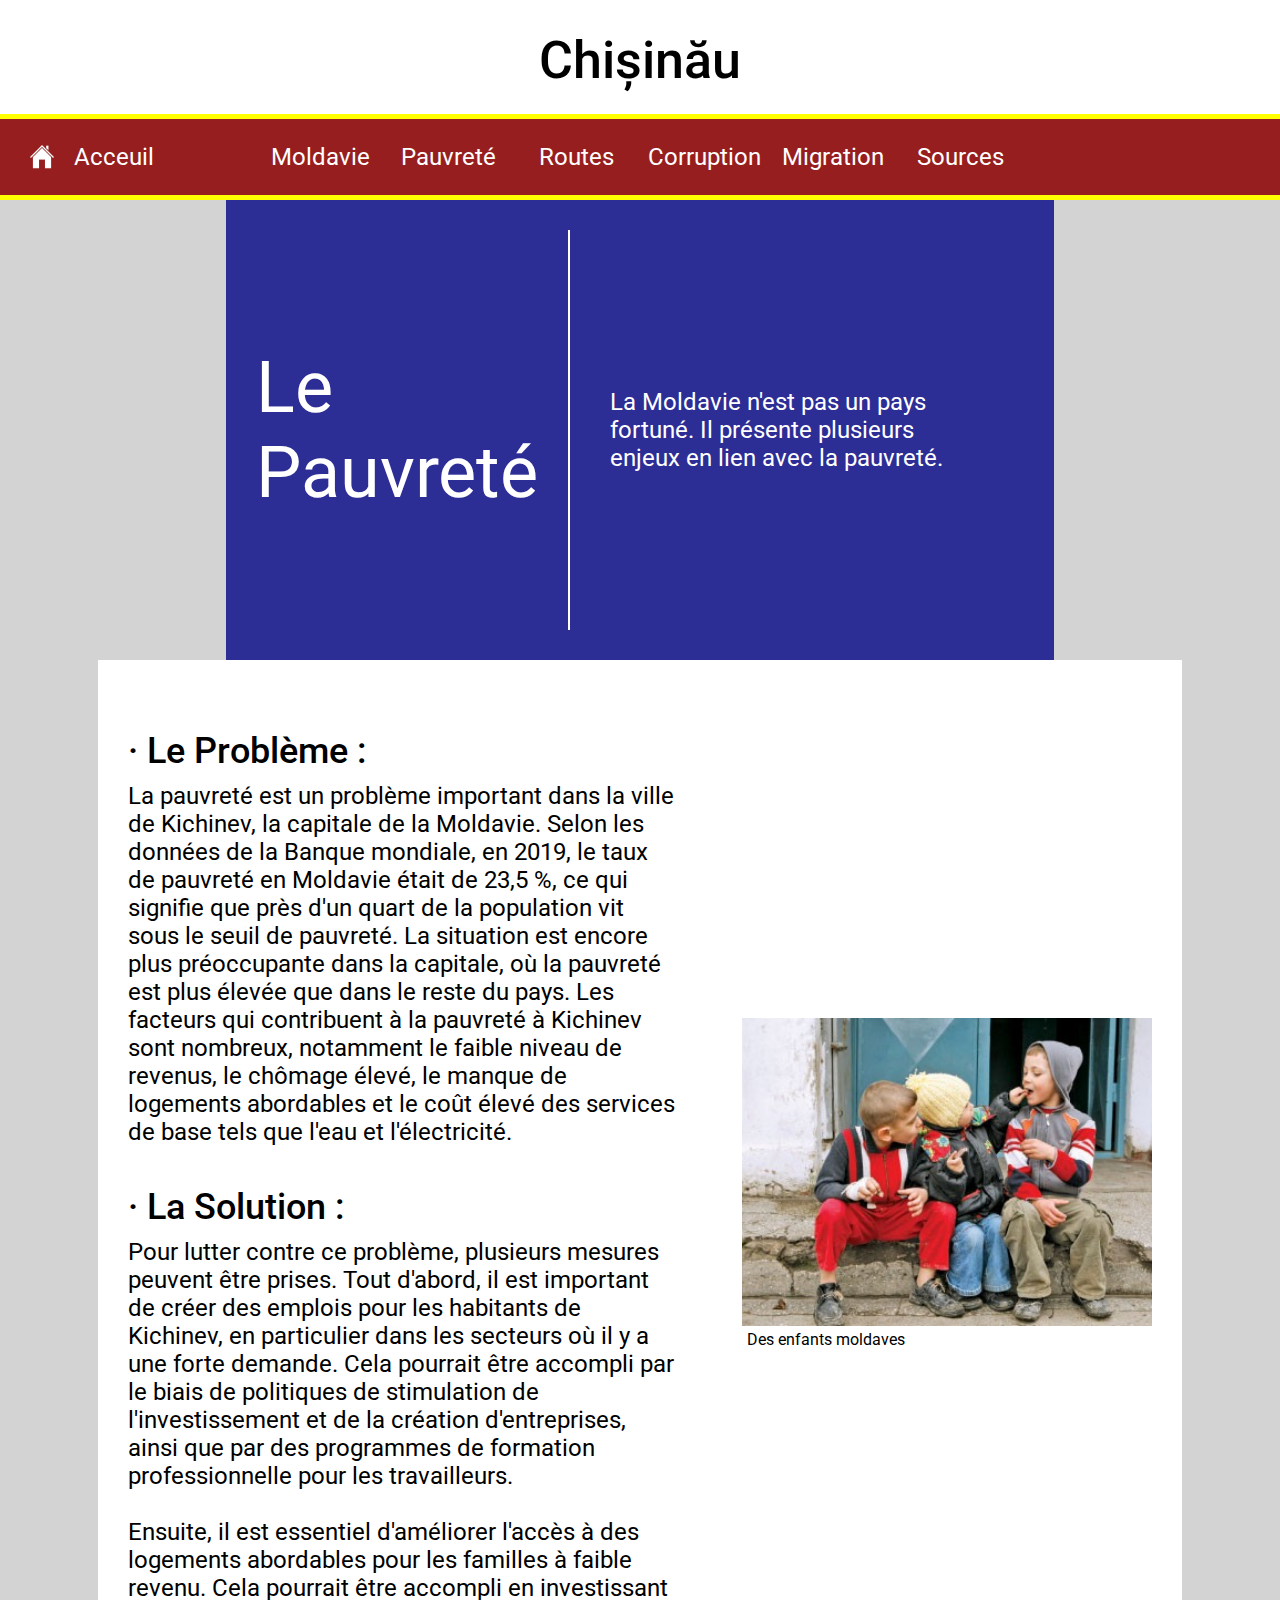
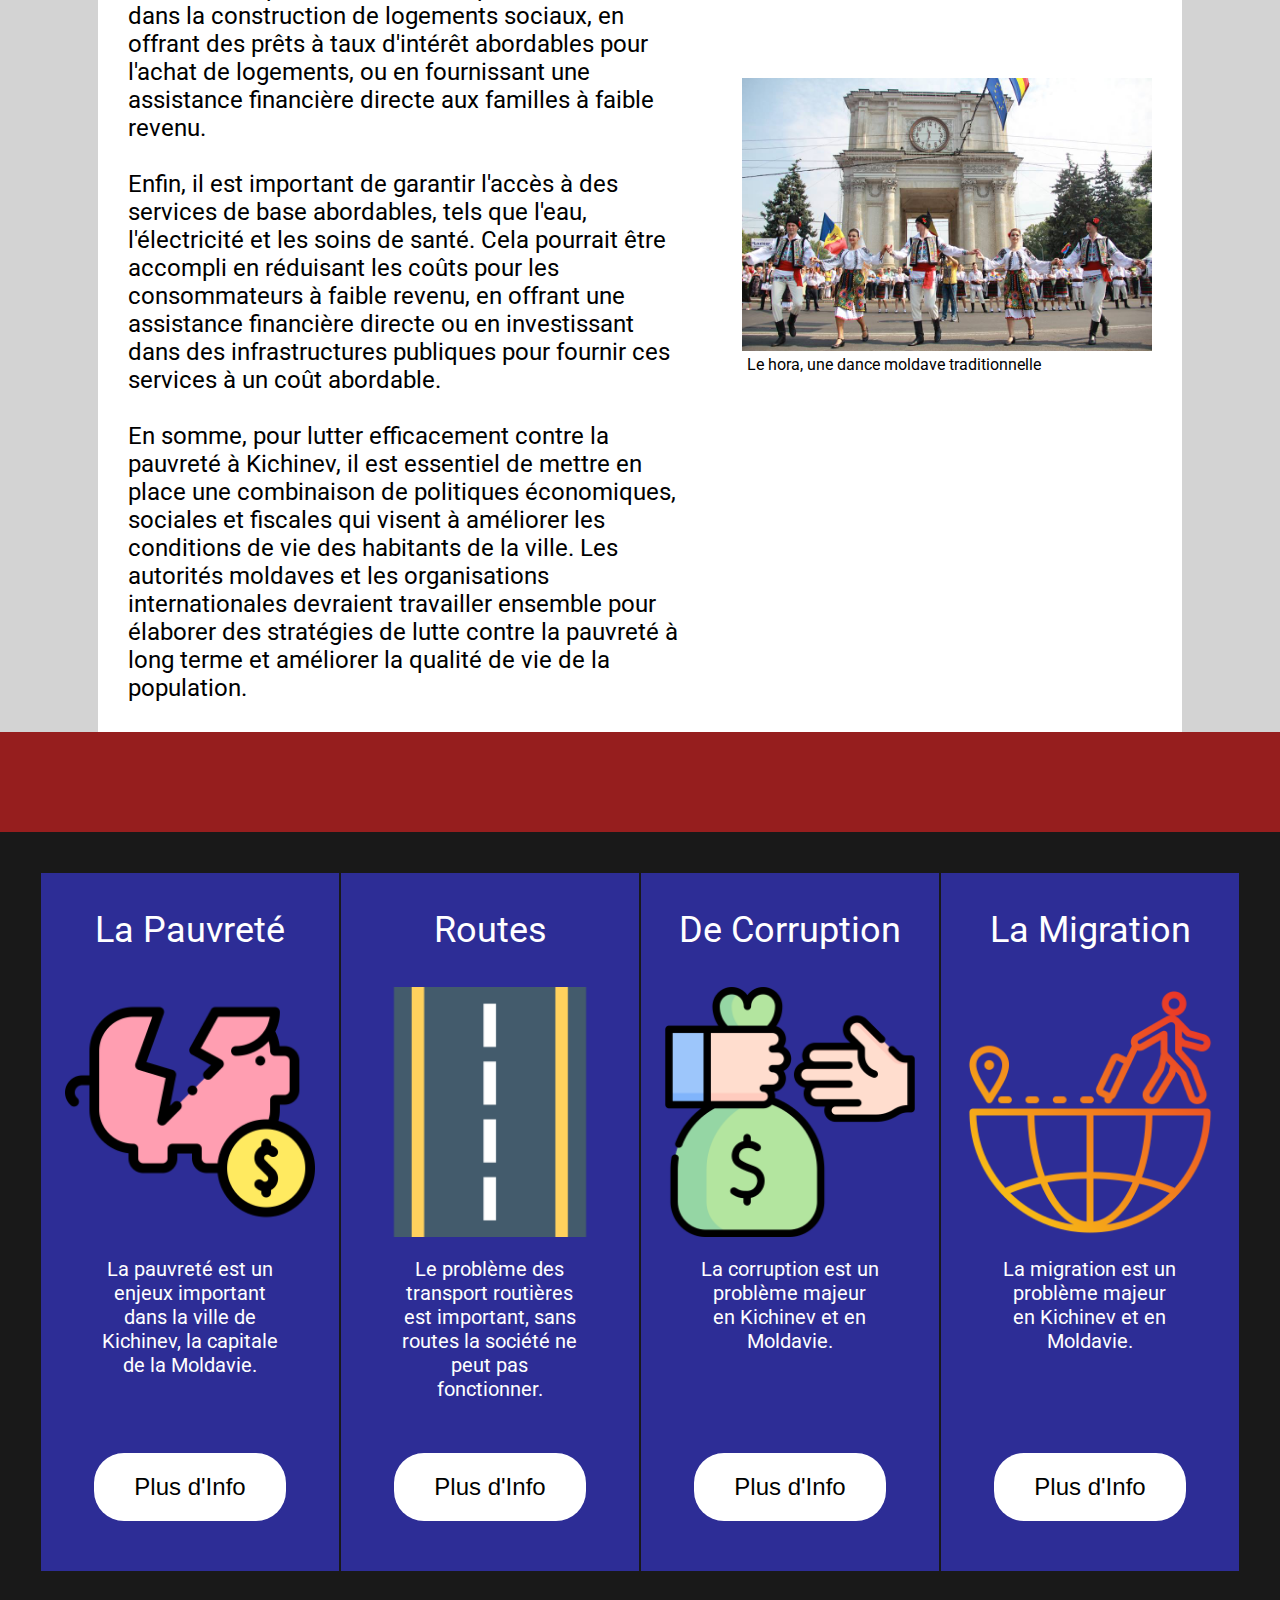
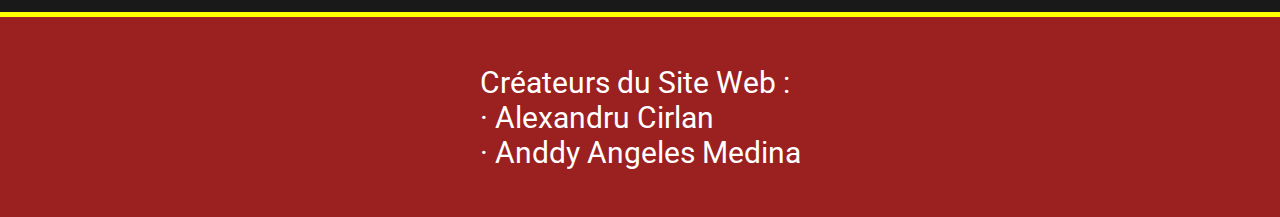
<file: Pauvreté.html>
<!DOCTYPE html>
<html>
  <!--HEAD-->
  <head>
    <title>Page d'acceuil</title>
    <!--styles-->
    <link rel="stylesheet" href="styles/general.css">
    <link rel="stylesheet" href="styles/header.css">
    <link rel="stylesheet" href="styles/page.css">
    <link rel="stylesheet" href="styles/bottom.css">
    <!--fonts-->
    <link rel="preconnect" href="https://fonts.googleapis.com">
    <link rel="preconnect" href="https://fonts.gstatic.com" crossorigin>
    <link href="https://fonts.googleapis.com/css2?family=Roboto:wght@100;300;400;500;700&display=swap" rel="stylesheet">
  </head>
  <!--BODY-->
  <body>
    <!--header-->
    <div class="header">
      <!--title-->
      <div class="header-title-div">
        <p class="header-title">Chișinău</p>
      </div>
      <div class="nav-bar">
        <!--left-->
        <div class="header-left">
          <a class="home-button" href="./index.html">
            <img class="home" src="icons/home.png">
            <p class="header-city">Acceuil</p>
          </a>
          
        </div>
        <!--middle-->
        <div class="header-middle">
          <a class="header-link" href="./Moldavie.html"
            style="margin-left: 0px;"
            >Moldavie</a>
          <a class="header-link" href="./Pauvreté.html">Pauvreté</a>
          <a class="header-link" href="./Routes.html">Routes</a>
          <a class="header-link" href="./Corruption.html">Corruption</a>
          <a class="header-link" href="./Migration.html">Migration</a>
          <a class="header-link" href="./Sources.html">Sources</a>
        </div>
        <!--right-->
        <div class="header-right">
          <p> </p>
        </div>
      </div>
    </div>
    <!--page-content-->
    <div class="page">
      <div class="title-container">
        <p class="title">Le Pauvreté</p>
        <p class="title-text">
          La Moldavie n'est pas un pays fortuné. Il présente plusieurs enjeux en lien avec la pauvreté.
        </p>
      </div>
      <div class="content-page">
        <div class="information-container">
          <div class="problem-poor">
            <p class="subtitle">
              &#183; Le Problème :
            </p>
            <p class="information">
              La pauvreté est un problème important dans la ville de Kichinev, la capitale de la Moldavie. Selon les données de la Banque mondiale, en 2019, le taux de pauvreté en Moldavie était de 23,5 %, ce qui signifie que près d'un quart de la population vit sous le seuil de pauvreté. La situation est encore plus préoccupante dans la capitale, où la pauvreté est plus élevée que dans le reste du pays. Les facteurs qui contribuent à la pauvreté à Kichinev sont nombreux, notamment le faible niveau de revenus, le chômage élevé, le manque de logements abordables et le coût élevé des services de base tels que l'eau et l'électricité.
            </p>
          </div>
          <div class="solution-poor">
            <p class="subtitle">
              &#183; La Solution :
            </p>
            <p class="information">
              Pour lutter contre ce problème, plusieurs mesures peuvent être prises. Tout d'abord, il est important de créer des emplois pour les habitants de Kichinev, en particulier dans les secteurs où il y a une forte demande. Cela pourrait être accompli par le biais de politiques de stimulation de l'investissement et de la création d'entreprises, ainsi que par des programmes de formation professionnelle pour les travailleurs.<br>     
              <br>Ensuite, il est essentiel d'améliorer l'accès à des logements abordables pour les familles à faible revenu. Cela pourrait être accompli en investissant dans la construction de logements sociaux, en offrant des prêts à taux d'intérêt abordables pour l'achat de logements, ou en fournissant une assistance financière directe aux familles à faible revenu.<br>
              <br>Enfin, il est important de garantir l'accès à des services de base abordables, tels que l'eau, l'électricité et les soins de santé. Cela pourrait être accompli en réduisant les coûts pour les consommateurs à faible revenu, en offrant une assistance financière directe ou en investissant dans des infrastructures publiques pour fournir ces services à un coût abordable. <br>     
              <br>En somme, pour lutter efficacement contre la pauvreté à Kichinev, il est essentiel de mettre en place une combinaison de politiques économiques, sociales et fiscales qui visent à améliorer les conditions de vie des habitants de la ville. Les autorités moldaves et les organisations internationales devraient travailler ensemble pour élaborer des stratégies de lutte contre la pauvreté à long terme et améliorer la qualité de vie de la population.
            </p>
          </div>
        </div>
        <div class="image-container">
          <div>
            <img class="image" src="images/moldova-children.jpeg">
            <a class="image-txt" target="_blank" href="https://encrypted-tbn0.gstatic.com/images?q=tbn:ANd9GcSaeQ0AFs_FwHmMJCR7CE4wJ3sOBjqJA8X-lT_A3FJDMuJth9dPnPXMiTChlpIhhI4Swn4&usqp=CAU">Des enfants moldaves</a>
          </div>
          <div>
          <img class="image" src="images/moldova-hora.jpeg">
          <a class="image-txt" target="_blank" href="https://iacis.ru/public/upload/news/7/6958.jpg">Le hora, une dance moldave traditionnelle</a>
          </div>
        </div>
      </div>
      <div class="city-problems">
        <div class="problem-container">
          <p class="title-problem">La Pauvreté</p>
          <img class="image-problem" src="icons/piggy-bank.png">
          <p class="intro-problem">
            La pauvreté est un enjeux important dans la ville de Kichinev, la capitale de la Moldavie.
          </p>
          <a class="more-info-link" href="./Pauvreté.html">
            <button class="more-info-button">
              Plus d'Info
            </button>
          </a>
        </div>
        <div class="problem-container">
          <p class="title-problem">Routes</p>
          <img class="image-problem" src="icons/road.png">
          <p class="intro-problem">
            Le problème des transport routières est important, sans routes la société ne peut pas fonctionner.
          </p>
          <a class="more-info-link" href="./Routes.html">
            <button class="more-info-button">
              Plus d'Info
            </button>
          </a>
        </div>
        <div class="problem-container">
          <p class="title-problem">De Corruption</p>
          <img class="image-problem" src="icons/corruption.png">
          <p class="intro-problem">
            La corruption est un problème majeur en Kichinev et en Moldavie.
          </p>
          <a class="more-info-link" href="./Corruption.html">
            <button class="more-info-button">
              Plus d'Info
            </button>
          </a>
        </div>
        <div class="problem-container">
          <p class="title-problem">La Migration</p>
          <img class="image-problem" src="icons/immigrant.png">
          <p class="intro-problem">
            La migration est un problème majeur en Kichinev et en Moldavie. 
          </p>
          <a class="more-info-link" href="./Migration.html">
            <button class="more-info-button">
              Plus d'Info
            </button>
          </a>
        </div>
      </div>
    </div>  
    <!--bottom-->
    <div class="bottom">
      <div class="bottom-mothers">
        Créateurs du Site Web 	&#58; <br>
        &#183; Alexandru Cirlan <br>
        &#183; Anddy Angeles Medina <br>
      </div>
    </div>
  </body>
</html>
</file>
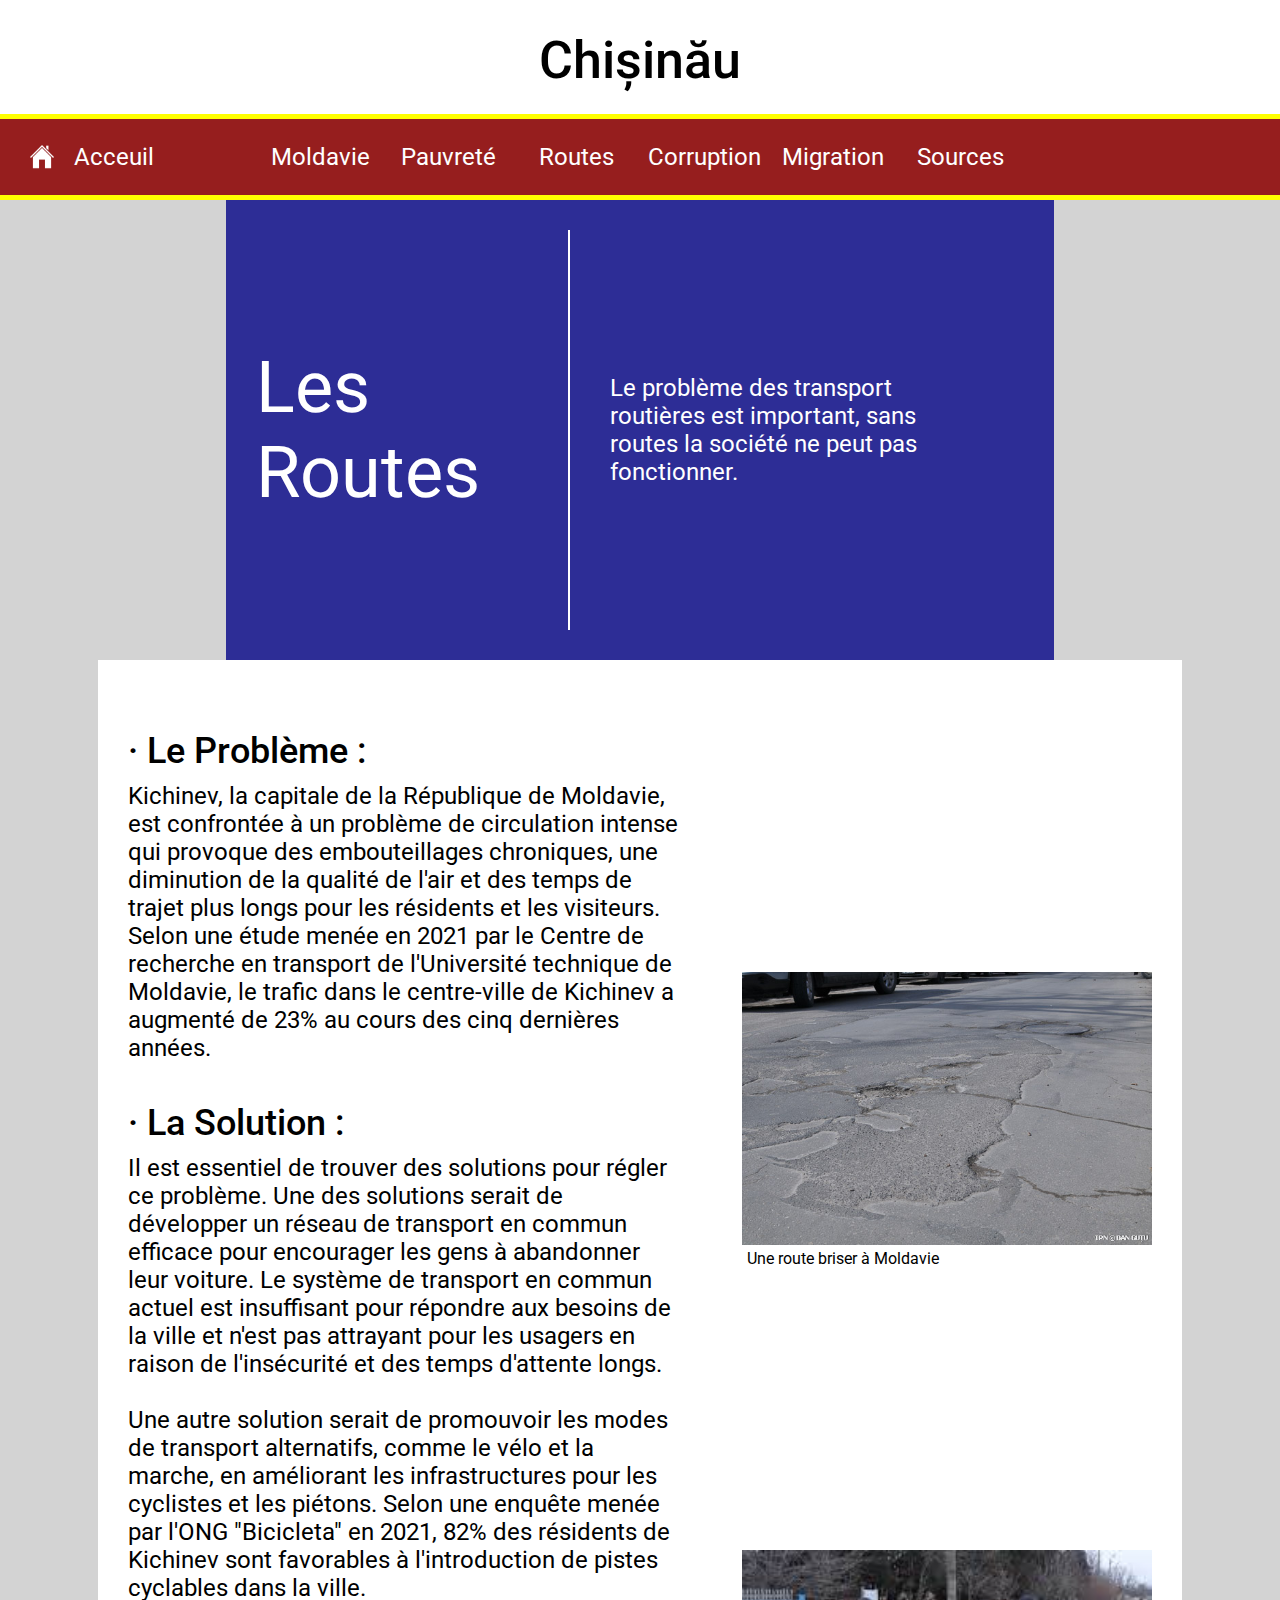
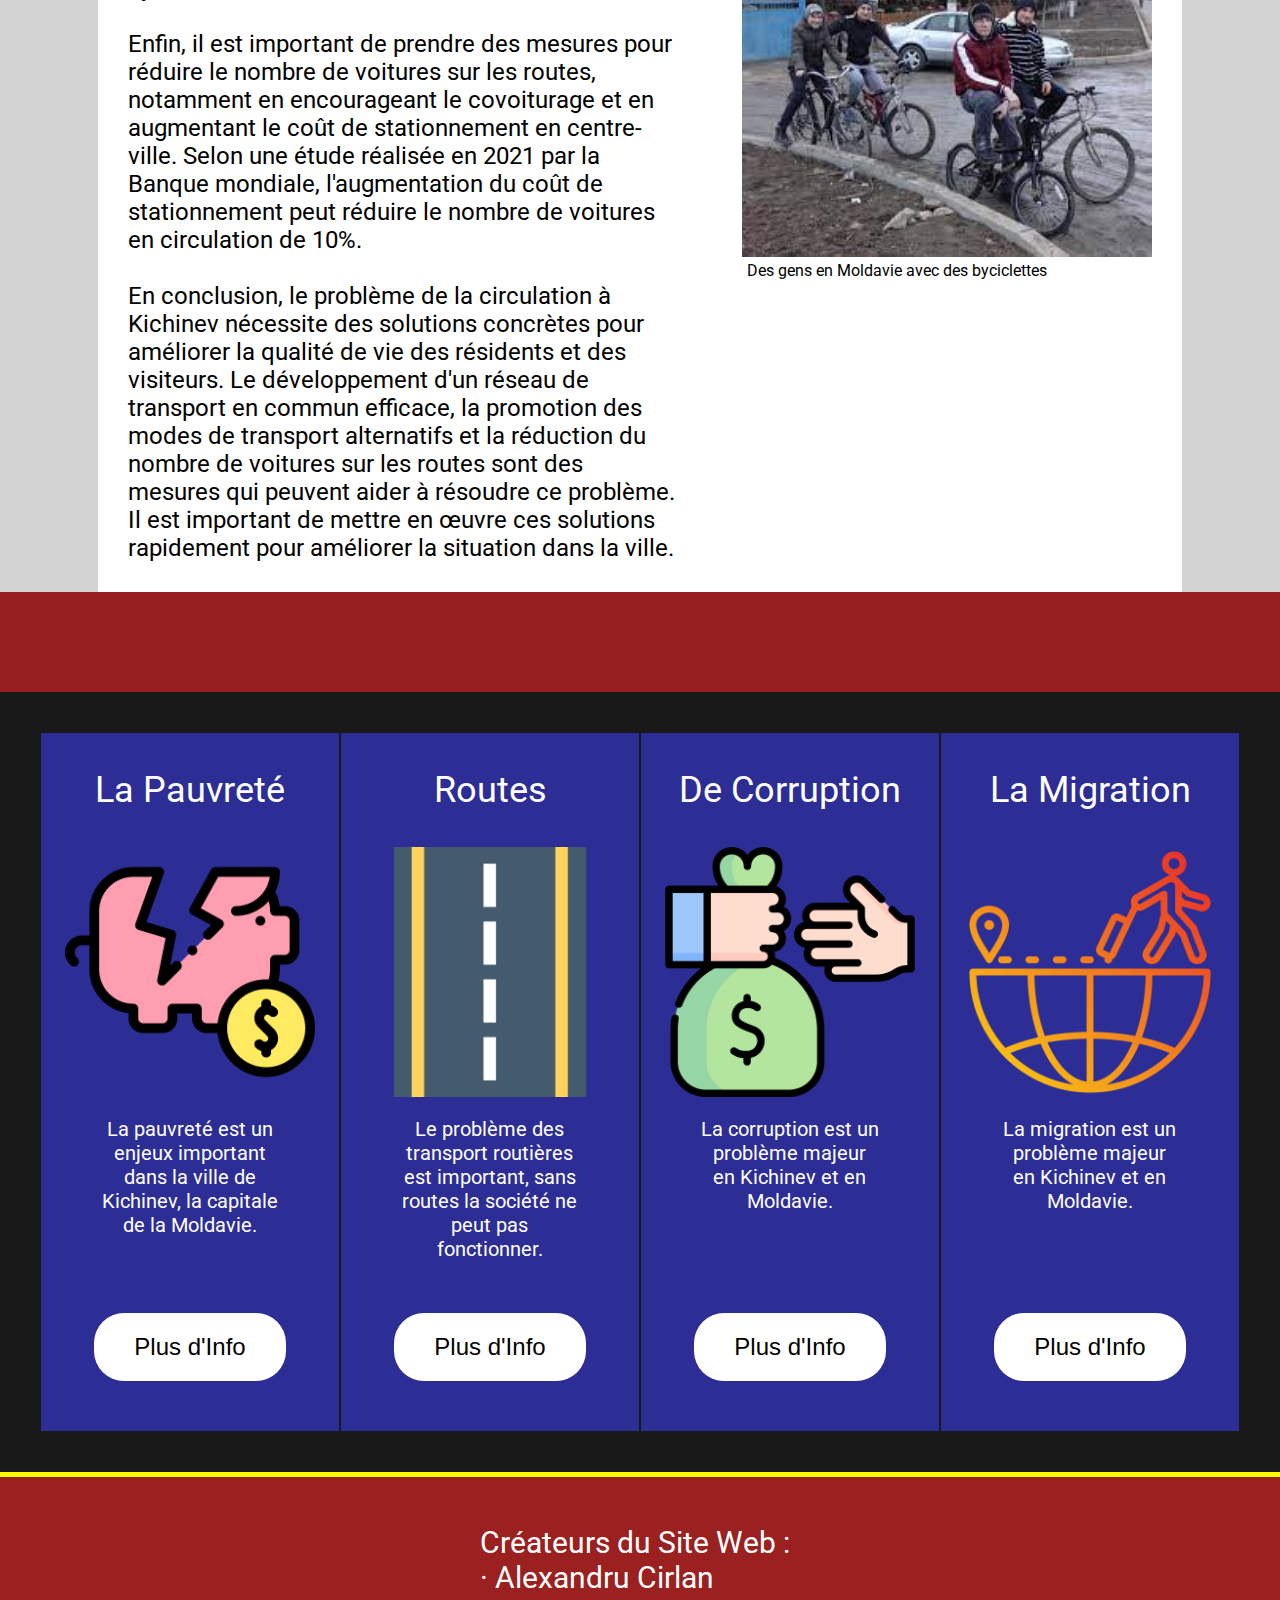
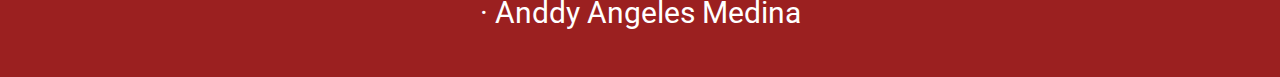
<file: Routes.html>
<!DOCTYPE html>
<html>
  <!--HEAD-->
  <head>
    <title>Page d'acceuil</title>
    <!--styles-->
    <link rel="stylesheet" href="styles/general.css">
    <link rel="stylesheet" href="styles/header.css">
    <link rel="stylesheet" href="styles/page.css">
    <link rel="stylesheet" href="styles/bottom.css">
    <!--fonts-->
    <link rel="preconnect" href="https://fonts.googleapis.com">
    <link rel="preconnect" href="https://fonts.gstatic.com" crossorigin>
    <link href="https://fonts.googleapis.com/css2?family=Roboto:wght@100;300;400;500;700&display=swap" rel="stylesheet">
  </head>
  <!--BODY-->
  <body>
    <!--header-->
    <div class="header">
      <!--title-->
      <div class="header-title-div">
        <p class="header-title">Chișinău</p>
      </div>
      <div class="nav-bar">
        <!--left-->
        <div class="header-left">
          <a class="home-button" href="./index.html">
            <img class="home" src="icons/home.png">
            <p class="header-city">Acceuil</p>
          </a>
          
        </div>
        <!--middle-->
        <div class="header-middle">
          <a class="header-link" href="./Moldavie.html"
            style="margin-left: 0px;"
            >Moldavie</a>
          <a class="header-link" href="./Pauvreté.html">Pauvreté</a>
          <a class="header-link" href="./Routes.html">Routes</a>
          <a class="header-link" href="./Corruption.html">Corruption</a>
          <a class="header-link" href="./Migration.html">Migration</a>
          <a class="header-link" href="./Sources.html">Sources</a>
        </div>
        <!--right-->
        <div class="header-right">
          <p> </p>
        </div>
      </div>
    </div>
    <!--page-content-->
    <div class="page">
      <div class="title-container">
        <p class="title">Les Routes</p>
        <p class="title-text">
          Le problème des transport routières est important, sans routes la société ne peut pas fonctionner.
        </p>
      </div>
      <div class="content-page">
        <div class="information-container">
          <div class="problem-poor">
            <p class="subtitle">
              &#183; Le Problème :
            </p>
            <p class="information">
              Kichinev, la capitale de la République de Moldavie, est confrontée à un problème de circulation intense qui provoque des embouteillages chroniques, une diminution de la qualité de l'air et des temps de trajet plus longs pour les résidents et les visiteurs. Selon une étude menée en 2021 par le Centre de recherche en transport de l'Université technique de Moldavie, le trafic dans le centre-ville de Kichinev a augmenté de 23% au cours des cinq dernières années.
            </p>
          </div>
          <div class="solution-poor">
            <p class="subtitle">
              &#183; La Solution :
            </p>
            <p class="information">
              Il est essentiel de trouver des solutions pour régler ce problème. Une des solutions serait de développer un réseau de transport en commun efficace pour encourager les gens à abandonner leur voiture. Le système de transport en commun actuel est insuffisant pour répondre aux besoins de la ville et n'est pas attrayant pour les usagers en raison de l'insécurité et des temps d'attente longs.<br>
              <br>Une autre solution serait de promouvoir les modes de transport alternatifs, comme le vélo et la marche, en améliorant les infrastructures pour les cyclistes et les piétons. Selon une enquête menée par l'ONG "Bicicleta" en 2021, 82% des résidents de Kichinev sont favorables à l'introduction de pistes cyclables dans la ville.<br>
              <br>Enfin, il est important de prendre des mesures pour réduire le nombre de voitures sur les routes, notamment en encourageant le covoiturage et en augmentant le coût de stationnement en centre-ville. Selon une étude réalisée en 2021 par la Banque mondiale, l'augmentation du coût de stationnement peut réduire le nombre de voitures en circulation de 10%.<br>
              <br>En conclusion, le problème de la circulation à Kichinev nécessite des solutions concrètes pour améliorer la qualité de vie des résidents et des visiteurs. Le développement d'un réseau de transport en commun efficace, la promotion des modes de transport alternatifs et la réduction du nombre de voitures sur les routes sont des mesures qui peuvent aider à résoudre ce problème. Il est important de mettre en œuvre ces solutions rapidement pour améliorer la situation dans la ville.
            </p>
          </div>
        </div>
        <div class="image-container">
          <div>
            <img class="image" src="images/moldova-bad_road.jpeg">
            <a class="image-txt" target="_blank" href="https://www.ipn.md/storage/old/_files/jpg/19303.jpg">Une route briser à Moldavie</a>
          </div>
          <div>
          <img class="image" src="images/moldova-bicycle.jpeg">
          <a class="image-txt" target="_blank" href="[data-uri]">Des gens en Moldavie avec des byciclettes</a>
          </div>
        </div>
      </div>
      <div class="city-problems">
        <div class="problem-container">
          <p class="title-problem">La Pauvreté</p>
          <img class="image-problem" src="icons/piggy-bank.png">
          <p class="intro-problem">
            La pauvreté est un enjeux important dans la ville de Kichinev, la capitale de la Moldavie.
          </p>
          <a class="more-info-link" href="./Pauvreté.html">
            <button class="more-info-button">
              Plus d'Info
            </button>
          </a>
        </div>
        <div class="problem-container">
          <p class="title-problem">Routes</p>
          <img class="image-problem" src="icons/road.png">
          <p class="intro-problem">
            Le problème des transport routières est important, sans routes la société ne peut pas fonctionner.
          </p>
          <a class="more-info-link" href="./Routes.html">
            <button class="more-info-button">
              Plus d'Info
            </button>
          </a>
        </div>
        <div class="problem-container">
          <p class="title-problem">De Corruption</p>
          <img class="image-problem" src="icons/corruption.png">
          <p class="intro-problem">
            La corruption est un problème majeur en Kichinev et en Moldavie.
          </p>
          <a class="more-info-link" href="./Corruption.html">
            <button class="more-info-button">
              Plus d'Info
            </button>
          </a>
        </div>
        <div class="problem-container">
          <p class="title-problem">La Migration</p>
          <img class="image-problem" src="icons/immigrant.png">
          <p class="intro-problem">
            La migration est un problème majeur en Kichinev et en Moldavie. 
          </p>
          <a class="more-info-link" href="./Migration.html">
            <button class="more-info-button">
              Plus d'Info
            </button>
          </a>
        </div>
      </div>
    </div>  
    <!--bottom-->
    <div class="bottom">
      <div class="bottom-mothers">
        Créateurs du Site Web 	&#58; <br>
        &#183; Alexandru Cirlan <br>
        &#183; Anddy Angeles Medina <br>
      </div>
    </div>
  </body>
</html>
</file>
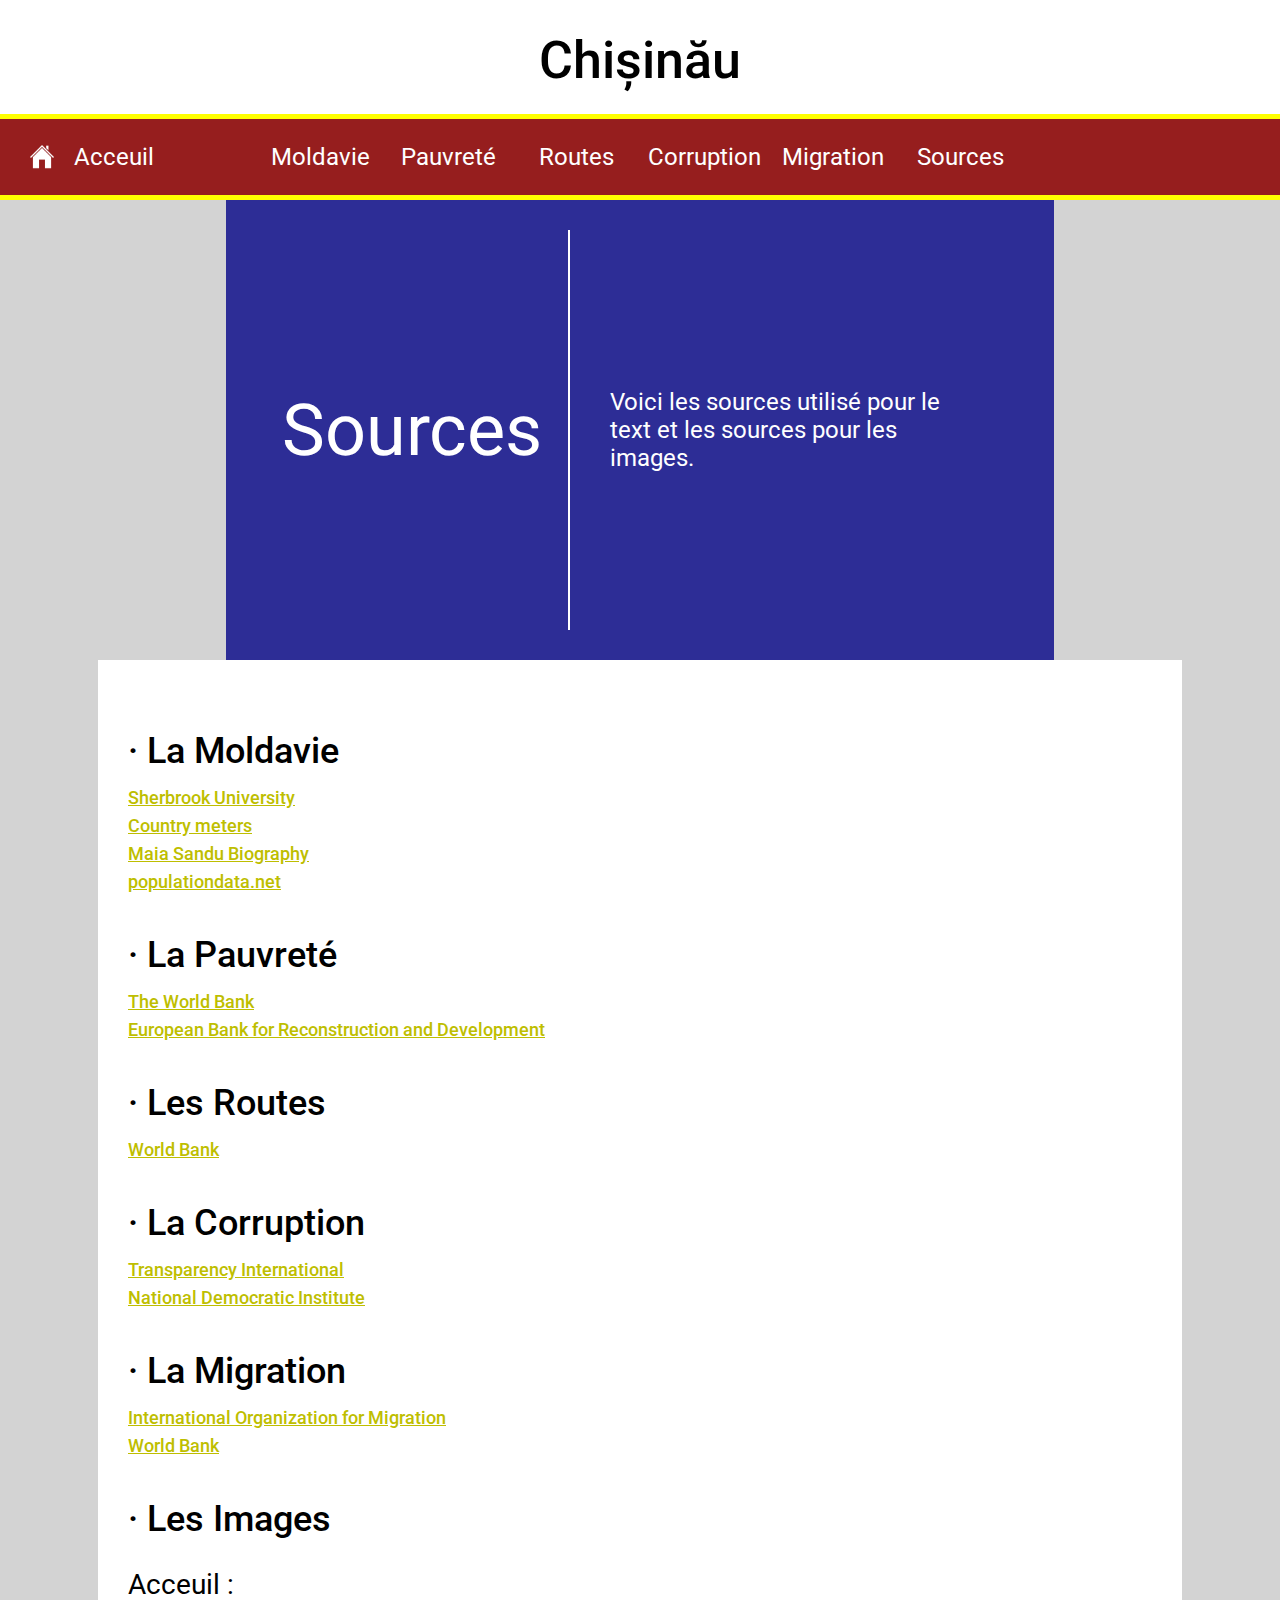
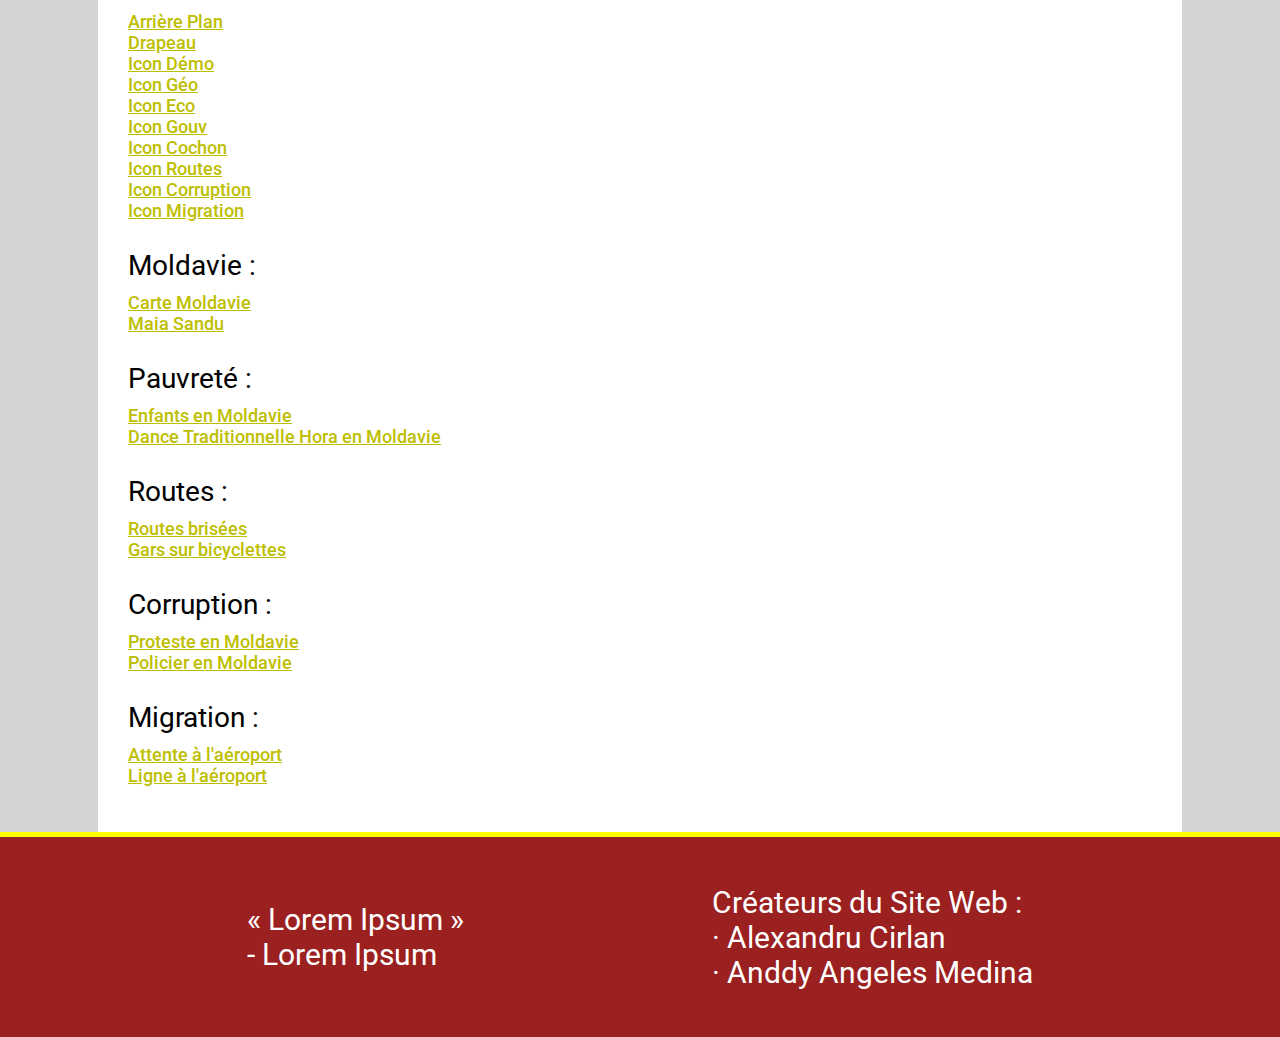
<file: Sources.html>
<!DOCTYPE html>
<html>
  <!--HEAD-->
  <head>
    <title>Page d'acceuil</title>
    <!--styles-->
    <link rel="stylesheet" href="styles/general.css">
    <link rel="stylesheet" href="styles/header.css">
    <link rel="stylesheet" href="styles/sources.css">
    <link rel="stylesheet" href="styles/bottom.css">
    <!--fonts-->
    <link rel="preconnect" href="https://fonts.googleapis.com">
    <link rel="preconnect" href="https://fonts.gstatic.com" crossorigin>
    <link href="https://fonts.googleapis.com/css2?family=Roboto:wght@100;300;400;500;700&display=swap" rel="stylesheet">
  </head>
  <!--BODY-->
  <body>
    <!--header-->
    <div class="header">
      <!--title-->
      <div class="header-title-div">
        <p class="header-title">Chișinău</p>
      </div>
      <div class="nav-bar">
        <!--left-->
        <div class="header-left">
          <a class="home-button" href="./index.html">
            <img class="home" src="icons/home.png">
            <p class="header-city">Acceuil</p>
          </a>
          
        </div>
        <!--middle-->
        <div class="header-middle">
          <a class="header-link" href="./Moldavie.html"
            style="margin-left: 0px;"
            >Moldavie</a>
          <a class="header-link" href="./Pauvreté.html">Pauvreté</a>
          <a class="header-link" href="./Routes.html">Routes</a>
          <a class="header-link" href="./Corruption.html">Corruption</a>
          <a class="header-link" href="./Migration.html">Migration</a>
          <a class="header-link" href="./Sources.html">Sources</a>
        </div>
        <!--right-->
        <div class="header-right">
          <p> </p>
        </div>
      </div>
    </div>
    <!--page-content-->
    <div class="page">
      <div class="title-container">
        <p class="title">Sources</p>
        <p class="title-text">
          Voici les sources utilisé pour le text et les sources pour les images.
        </p>
      </div>
      <div class="content-page">
        <div class="information-container">
          <p class="subtitle">&#183; La Moldavie</p>
          <p class="information">
            <a class="link" href="https://perspective.usherbrooke.ca/bilan/servlet/BMPays/MDA">Sherbrook University</a><br>
            <a class="link" href="https://countrymeters.info/fr/Republic_of_Moldova">Country meters</a><br>
            <a class="link" href="https://presedinte.md/eng/biography">Maia Sandu Biography</a><br>
            <a class="link" href="https://www.populationdata.net/pays/moldavie/">populationdata.net</a><br>
          </p>
        </div>
        <div class="information-container">
          <p class="subtitle">&#183; La Pauvreté</p>
          <p class="information">
            <a class="link" href="www.worldbank.org/en/country/moldova/overview">The World Bank</a><br>
            <a class="link" href="www.ebrd.com/moldova">European Bank for Reconstruction and Development</a><br>
          </p>
        </div>
        <div class="information-container">
          <p class="subtitle">&#183; Les Routes</p>
          <p class="information">
            <a class="link" href="https://data.worldbank.org/country/moldova">World Bank</a><br>
          </p>
        </div>
        <div class="information-container">
          <p class="subtitle">&#183; La Corruption</p>
          <p class="information">
            <a class="link" href="www.transparency.org/en/countries/moldova">Transparency International</a><br>
            <a class="link" href="www.ndi.org/our-work/where-we-work/europe-and-eurasia/moldova">National Democratic Institute</a><br>
          </p>
        </div>
        <div class="information-container">
          <p class="subtitle">&#183; La Migration</p>
          <p class="information">
            <a class="link" href="https://migration.iom.int/country-profile/moldova">International Organization for Migration</a><br>
            <a class="link" href="https://data.worldbank.org/country/moldova">World Bank</a><br>
          </p>
        </div>
        <div class="information-container">
          <p class="subtitle">&#183; Les Images</p>
          <p class="information">
            <p class="image-location">Acceuil :</p>
            <a class="link-image" target="_blank" href="https://mediaim.expedia.com/destination/1/65a66ce3acbc76d279168f8eb1a2c751.jpg">Arrière Plan</a><br>
            <a class="link-image" target="_blank" href="[data-uri]">Drapeau</a><br>
            <a class="link-image" target="_blank" href="https://www.flaticon.com/free-icon-font/users-alt_5069162">Icon Démo</a><br>
            <a class="link-image" target="_blank" href="https://www.flaticon.com/free-icon-font/marker_3916862">Icon Géo</a><br>
            <a class="link-image" target="_blank" href="https://www.flaticon.com/free-icon/coin_2529396">Icon Eco</a><br>
            <a class="link-image" target="_blank" href="https://www.flaticon.com/free-icon/goverment_7215180">Icon Gouv</a><br>
            <a class="link-image" target="_blank" href="https://www.flaticon.com/free-icon/piggy-bank_2767426?related_id=2767420&origin=search">Icon Cochon</a><br>
            <a class="link-image" target="_blank" href="https://www.flaticon.com/free-icon/road_608755">Icon Routes</a><br>
            <a class="link-image" target="_blank" href="https://www.flaticon.com/free-icon/corruption_3830718">Icon Corruption</a><br>
            <a class="link-image" target="_blank" href="https://www.flaticon.com/free-icon/immigrant_9655087?related_id=9655322&origin=search">Icon Migration</a><br>
            <p class="image-location">Moldavie :</p>
            <a class="link-image" target="_blank" href="https://c8.alamy.com/compfr/f3ejxd/carte-politique-avec-la-moldova-chisinau-capitale-des-frontieres-nationales-d-importantes-villes-rivieres-et-lacs-english-l-etiquetage-et-a-l-echelle-f3ejxd.jpg">Carte Moldavie</a><br>
            <a class="link-image" target="_blank" href="https://pbs.twimg.com/profile_images/1349675237428883458/Sj-Ewnrk_400x400.jpg">Maia Sandu</a><br>
            <p class="image-location">Pauvreté :</p>
            <a class="link-image" target="_blank" href="https://encrypted-tbn0.gstatic.com/images?q=tbn:ANd9GcSaeQ0AFs_FwHmMJCR7CE4wJ3sOBjqJA8X-lT_A3FJDMuJth9dPnPXMiTChlpIhhI4Swn4&usqp=CAU">Enfants en Moldavie</a><br>
            <a class="link-image" target="_blank" href="https://iacis.ru/public/upload/news/7/6958.jpg">Dance Traditionnelle Hora en Moldavie</a><br>
            <p class="image-location">Routes :</p>
            <a class="link-image" target="_blank" href="https://www.ipn.md/storage/old/_files/jpg/19303.jpg">Routes brisées</a><br>
            <a class="link-image" target="_blank" href="[data-uri]">Gars sur bicyclettes</a><br>
            <p class="image-location">Corruption :</p>
            <a class="link-image" target="_blank" href="https://images.seattletimes.com/wp-content/uploads/2022/12/urnpublicidap.org100663128544b9bc29c7739ad416a6fbMoldova_EU_Sanctions_74602.jpg?d=780x488">Proteste en Moldavie</a><br>
            <a class="link-image" target="_blank" href="https://i.cbc.ca/1.6776641.1678652824!/fileImage/httpImage/image.jpg_gen/derivatives/16x9_780/moldova-protest.jpg">Policier en Moldavie</a><br>
            <p class="image-location">Migration :</p>
            <a class="link-image" target="_blank" href="https://i.pinimg.com/originals/70/de/1d/70de1d2cb2583c4ccad982774fea6e33.jpg">Attente à l'aéroport</a><br>
            <a class="link-image" target="_blank" href="https://i2-prod.dailyrecord.co.uk/incoming/article26647119.ece/ALTERNATES/s1200c/0_JS262590894.jpg">Ligne à l'aéroport</a><br>
          </p>
        </div>

      </div>
    </div>  
    <!--bottom-->
    <div class="bottom">
      <div class="bottom-quote">
        &#171; Lorem Ipsum &#187; <br>
        - Lorem Ipsum
      </div>
      <div class="bottom-mothers">
        Créateurs du Site Web 	&#58; <br>
        &#183; Alexandru Cirlan <br>
        &#183; Anddy Angeles Medina <br>
      </div>
    </div>
  </body>
</html>
</file>
<file: styles/general.css>
body {
  margin: 0px;
  margin-top: 200px;
}
</file>
<file: styles/header.css>
.header {
  display: flex;
  flex-direction: column;
  position: absolute;
  top: 0px;
  left: 0px;
  right: 0px;
  height: 200px;
  background-color: white;
  min-width: 1024px;
  z-index: 100;
}
.nav-bar {
  flex: 2;
  display: flex;
  flex-direction: row;
  justify-content: space-between;
  align-items: center;
  background-color: rgb(150, 30, 30);
  border-bottom-style: solid;
  border-bottom-color: yellow;
  border-bottom-width: 5px;
  border-top-style: solid;
  border-top-color: yellow;
  border-top-width: 5px;
  min-width: 1024px;
}
.header-left {
  display: flex;
  flex-direction: row;
  justify-content: center;
  align-items: center;
  height: 100%;
}

.home-button {
  text-decoration: none;
  display: flex;
  justify-content: center;
  align-items: center;
  height: 100%;
  padding-left: 30px;
  padding-right: 40px;
  transition: background-color 0.5s;
}
.home-button:hover {
  background-color: rgb(130, 20, 20);
  transition: background-color 0.5s;
}
.header-title-div {
  flex: 3;
  display: flex;
  flex-direction: row;
  text-align: center;
  justify-content: center;
}
.header-title {
  position: absolute;
  top: 0px;
  margin: 0;
  margin-top: 30px;
  font-size: 52px;
  font-family: Roboto;
  font-weight: 500;
}
.home {
  height: 24px;
  margin: 0;
  margin-right: 20px;
  padding: 0;
}
.header-city {
  color: white;
  font-size: 24px;
  font-family: Roboto;
  display: inline-block;
  padding: 0;
  margin: 0;
}
.header-middle {
  width: 60%;
  height: 100%;
  display: flex;
  flex-direction: row;
  align-items: center;
}
.header-right {
  padding: 0px;
  margin: 0px;
  width: 192.38px;
}
.header-link {
  flex: 1;
  height: 100%;
  display: flex;
  align-items: center;
  justify-content: center;
  color: white;
  font-size: 24px;
  font-family: Roboto;
  text-decoration: none;
  transition: background-color 0.5s;
}
.header-link:hover {
  background-color: rgb(130, 20, 20);
  transition: background-color 0.5s;
}
</file>
<file: styles/welcome.css>
body {
  padding-top: 750px;
}
p {
  font-family: Roboto;
}
.welcome-content {
  display: flex;
}
.page-content {
  background-color: white;
  width: 100%;
  min-width: 1024px;
  height: 1500px;
  border-top-style: solid;
  border-top-color: rgb(155, 32, 32);
  border-top-width: 40px;
}

/* Intro du pays dans l'acceuil*/
.country-description {
  margin: 0px;
  padding: 0px;
  padding-top: 50px;
  padding-bottom: 50px;

  display: flex;
  flex-direction: column;
  align-items: center;
  border-bottom-style: solid;
  border-bottom-color: rgb(155, 32, 32);
  border-bottom-width: 40px
}
.country-top {
  margin: 0px;
  padding: 0px;

  display: inline-flex;
  flex-direction: row;
  width: 1000px;
}
.country-icons {
  width: 64px;
  margin-bottom: 40px;
}
.country-icons-text {
  margin: 0;
  margin-left: 20px;
  margin-bottom: 40px;
  display: inline-block;
}
.country-left {
  margin: 0px;
  padding: 0px;
  flex: 1;
  display: inline-block;

  height: 500px;
}
.country-text-left {
  margin: 0;
  padding: 0;
  display: block;
  height: 250px;
}
.country-name-left {
  margin: 0;
  padding: 0;
  font-size: 56px;
  font-family: Roboto;
  display: block;
  text-align: center;
}
.country-intro {
  margin: 0;
  padding: 0;
  display: block;
  font-size: 24px;
}
.country-icons-left {
  margin-top: 40px;
  display: flex;
  flex-direction: column;
  justify-content: center;
}
.country-icons-right {
  margin-top: 40px;
  display: flex;
  flex-direction: column;
  justify-content: center;
}
.country-icon-container {
  display: flex;
  align-items: center;
}
.country-right {
  margin: 0px;
  padding: 0px;
  flex: 1;
  display: inline-block;
  
}
.country-flag {
  width: 500px;
}
.country-description-bottom {
  margin: 0px;
  padding: 0px;
  height: 50px;
  width: 100%;

  display: block;
  position: relative;
}
.country-more-info-link {
  width: 100%;
  display: flex;
  justify-content: center;
}
.country-more-info-button {
  color: white;
  background-color: black;
  font-size: 24px;
  border: none;
  border-radius: 30px;
  padding-top: 20px;
  padding-bottom: 20px;
  padding-left: 40px;
  padding-right: 40px;
  position: absolute;
  bottom: 0px;
  transition: padding 0.5s;
}
.country-more-info-button:hover {
  cursor: pointer;
  padding-left: 100px;
  padding-right: 100px;
  transition: padding 0.3s;
}
/* problemes dans lacceuil*/

.city-problems {
  display: flex;
  flex-direction: row;
  justify-content: space-around;
  height: 700px;
  padding: 40px;
  background-color: rgb(25, 25, 25);
}
.problem-container {
  flex: 1;
  min-width: 250px;
  background-color: rgb(45, 45, 150);
  display: flex;
  flex-direction: column;
  align-items: center;
  position: relative;
  border-style: solid;
  border-color:rgb(25, 25, 25);
  border-width: 0.5px;

}
.title-problem {
  color: white;
  width: 100%;
  text-align: center;
  font-size: 36px;
}
.image-problem {
  width: 250px;
}
.intro-problem {
  color: white;
  text-align: center;
  font-size: 20px;
  width: 60%;
}
.more-info-link {
  width: 100%;
  display: flex;
  justify-content: center;
}
.more-info-button {
  color: black;
  background-color: white;
  font-size: 24px;
  border: none;
  border-radius: 30px;
  padding-top: 20px;
  padding-bottom: 20px;
  padding-left: 40px;
  padding-right: 40px;
  position: absolute;
  bottom: 50px;
  transition: padding 0.5s;
}
.more-info-button:hover {
  cursor: pointer;
  padding-left: 100px;
  padding-right: 100px;
  transition: padding 0.3s;
}
.bg {
  min-height: 100%;
  min-width: 1024px;
  width: 100%;
  height: auto;
  position: fixed;
  top: 0;
  left: 0;
  z-index: -1;
}
</file>
<file: styles/bottom.css>
.bottom {
  display: flex;
  flex-direction: row;
  justify-content: space-evenly;
  align-items: center;
  position: sticky;
  width: 100%;
  height: 200px;
  background-color: rgb(155, 32, 32);
  border-top-style: solid;
  border-top-color: yellow;
  border-top-width: 5px;
  z-index: 100;
  min-width: 1024px;
}
.bottom-quote {
  color: white;
  font-size: 30px;
  font-family: Roboto;
}
.bottom-mothers {
  color: white;
  font-size: 30px;
  font-family: Roboto;
}
</file>
<file: styles/page.css>
p, a {
  font-family: Roboto;
}
.page {
  background-color: lightgray;
  display: flex;
  flex-direction: column;
  align-items: center;
}
.content-page {
  background-color: white;
  width: 60%;
  min-width: 1024px;
  padding: 30px;

  display: flex;
  flex-direction: row;
  justify-content: center;
}
.title-container {
  background-color: rgb(45, 45, 150);
  display: flex;
  width: 60%;
  height: 400px;
  
  padding: 30px;
  justify-content: center;
  align-items: center;
}
.title {
  color: white;
  margin: 0px; 
  padding: 0px;
  font-size: 72px;
  flex: 5;
  height: 100%;
  display: flex;
  align-items: center;
  justify-content: center;
  border-right-style: solid;
  border-right-color: white;
  border-width: 2px;
}
.title-text {
  color: white;
  font-size: 24px;
  flex: 6;
  padding: 40px;
  height: 100%;
  display: flex;
  align-items: center;
  justify-content: center;
}
.information-container {
  flex: 6;
}
.subtitle {
  margin: 0px;
  margin-top: 40px;
  margin-bottom: 10px;
  padding: 0px;
  font-size: 36px;
  font-weight: 500;
}
.information {
  width: 90%;
  margin: 0px;
  padding: 0px;
  font-size: 24px;
}
.information-bold {
  font-weight: bold;
}
.information-underlined {
  text-decoration: underline;
}
.image-container {
  flex: 4;
  display: flex;
  flex-direction: column;
  align-items: center;
  justify-content: space-evenly;
}
.image {
  width: 100%;
}
.image-txt {
  text-decoration: none;
  color: black;
  padding-left: 5px;
}
tr, td {
  padding: 5px;
  font-size: 22px;
}








.city-problems {
  display: flex;
  flex-direction: row;
  justify-content: space-around;
  height: 700px;
  padding: 40px;
  background-color: rgb(25, 25, 25);
  border-top-style: solid;
  border-top-width: 100px;
  border-top-color: rgb(150, 30, 30);
}
.problem-container {
  flex: 1;
  min-width: 250px;
  background-color: rgb(45, 45, 150);
  display: flex;
  flex-direction: column;
  align-items: center;
  position: relative;
  border-style: solid;
  border-color:rgb(25, 25, 25);
  border-width: 0.5px;

}
.title-problem {
  color: white;
  width: 100%;
  text-align: center;
  font-size: 36px;
}
.image-problem {
  width: 250px;
}
.intro-problem {
  color: white;
  text-align: center;
  font-size: 20px;
  width: 60%;
}
.more-info-link {
  width: 100%;
  display: flex;
  justify-content: center;
}
.more-info-button {
  color: black;
  background-color: white;
  font-size: 24px;
  border: none;
  border-radius: 30px;
  padding-top: 20px;
  padding-bottom: 20px;
  padding-left: 40px;
  padding-right: 40px;
  position: absolute;
  bottom: 50px;
  transition: padding 0.5s;
}
.more-info-button:hover {
  cursor: pointer;
  padding-left: 100px;
  padding-right: 100px;
  transition: padding 0.3s;
}
</file>
<file: styles/sources.css>
p, a {
  font-family: Roboto;
}
.page {
  background-color: lightgray;
  display: flex;
  flex-direction: column;
  align-items: center;
}
.content-page {
  background-color: white;
  width: 60%;
  min-width: 1024px;
  padding: 30px;

  display: flex;
  flex-direction: column;
  justify-content: center;
}
.title-container {
  background-color: rgb(45, 45, 150);
  display: flex;
  width: 60%;
  height: 400px;
  
  padding: 30px;
  justify-content: center;
  align-items: center;
}
.title {
  color: white;
  margin: 0px; 
  padding: 0px;
  font-size: 72px;
  flex: 5;
  height: 100%;
  display: flex;
  align-items: center;
  justify-content: center;
  border-right-style: solid;
  border-right-color: white;
  border-width: 2px;
}
.title-text {
  color: white;
  font-size: 24px;
  flex: 6;
  padding: 40px;
  height: 100%;
  display: flex;
  align-items: center;
  justify-content: center;
}
.information-container {
  flex: 1;
}
.subtitle {
  margin: 0px;
  margin-top: 40px;
  margin-bottom: 10px;
  padding: 0px;
  font-size: 36px;
  font-weight: 500;
}
.information {
  margin: 0px;
  padding: 0px;
  font-size: 24px;
}
.information-bold {
  font-weight: bold;
}
.information-underlined {
  text-decoration: underline;
}
.image-container {
  flex: 4;
  display: flex;
  flex-direction: column;
  align-items: center;
  justify-content: space-evenly;
}
.geography-image {
  width: 100%;
}
.politician-image {
  width: 100%
}
tr, td {
  padding: 5px;
  font-size: 18px;
}
.link {
  color: rgb(190, 190, 0);
  font-size: 18px;
  text-decoration: underline;
  font-weight: 500;
}
.link-image {
  color: rgb(190, 190, 0);
  font-size: 18px;
  text-decoration: underline;
  font-weight: 500;
}
.image-location {
  font-size: 28px;
  margin-bottom: 10px;
}
</file>
